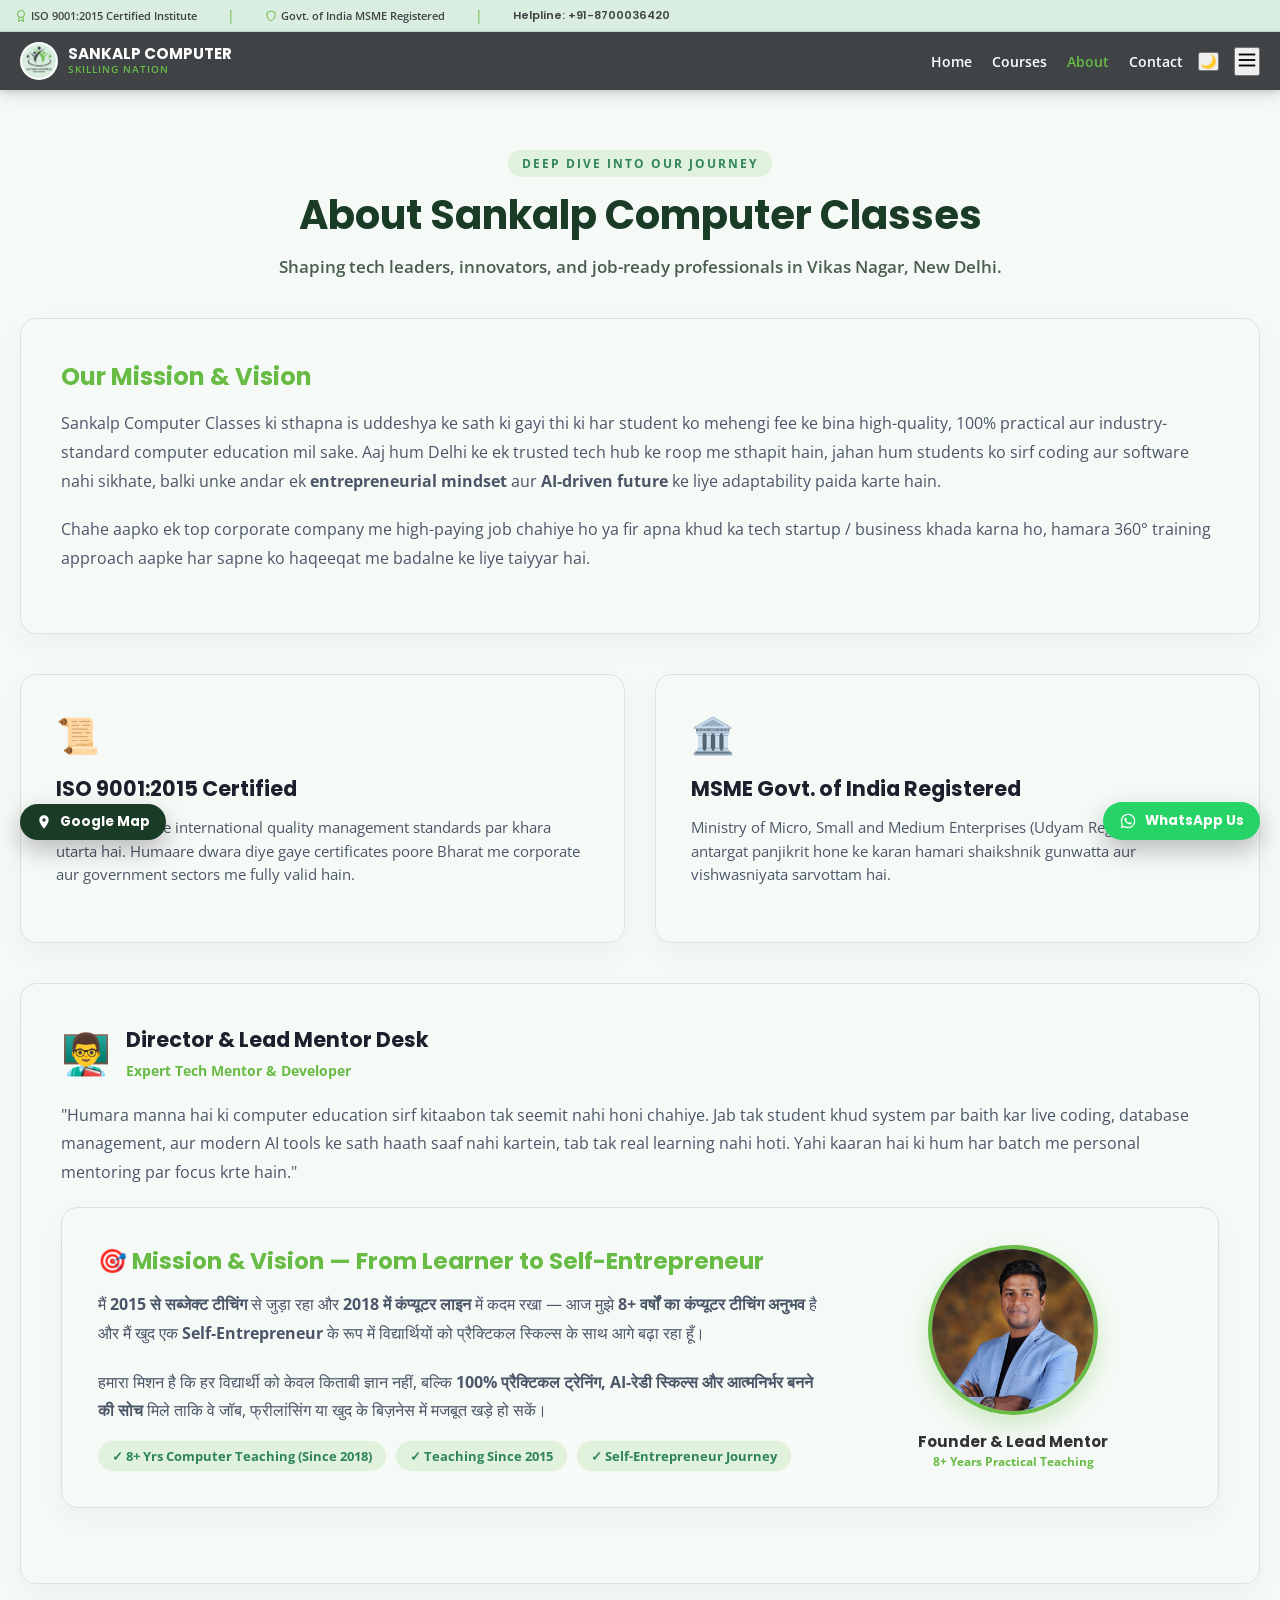
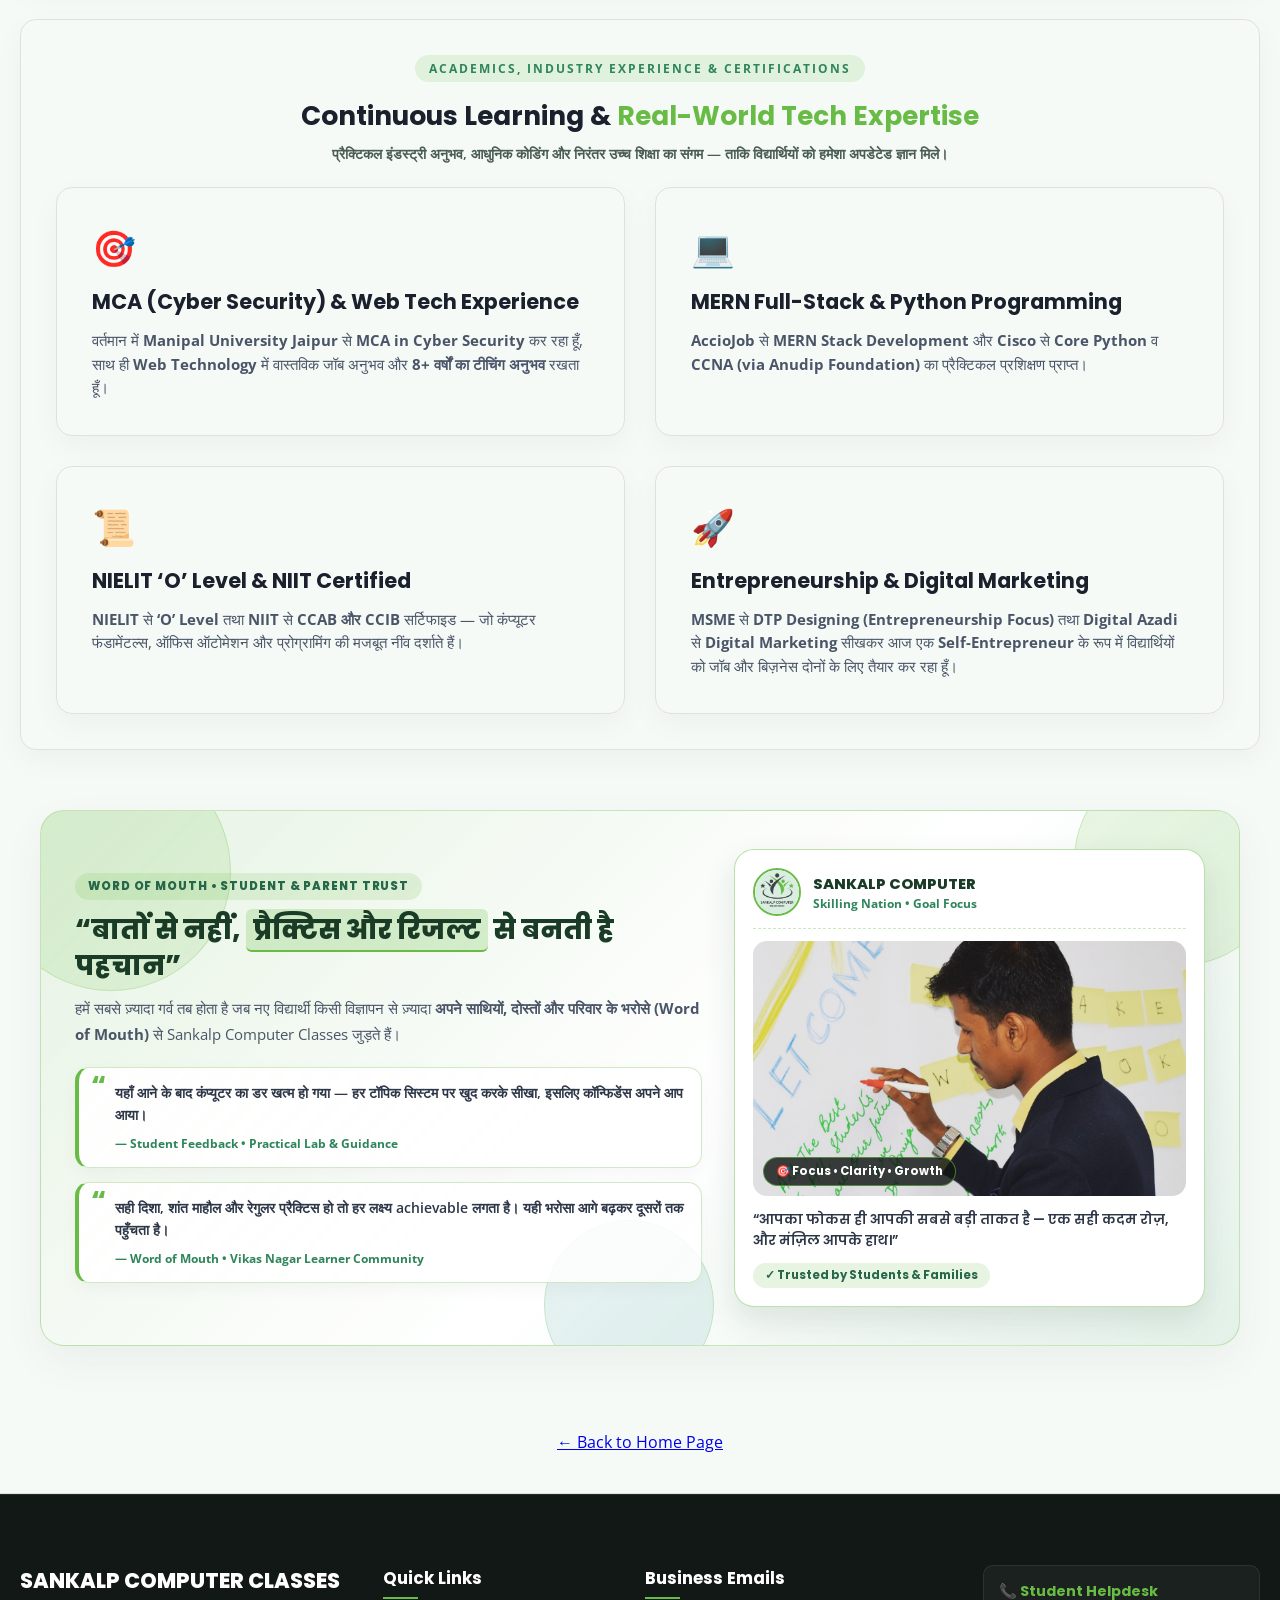
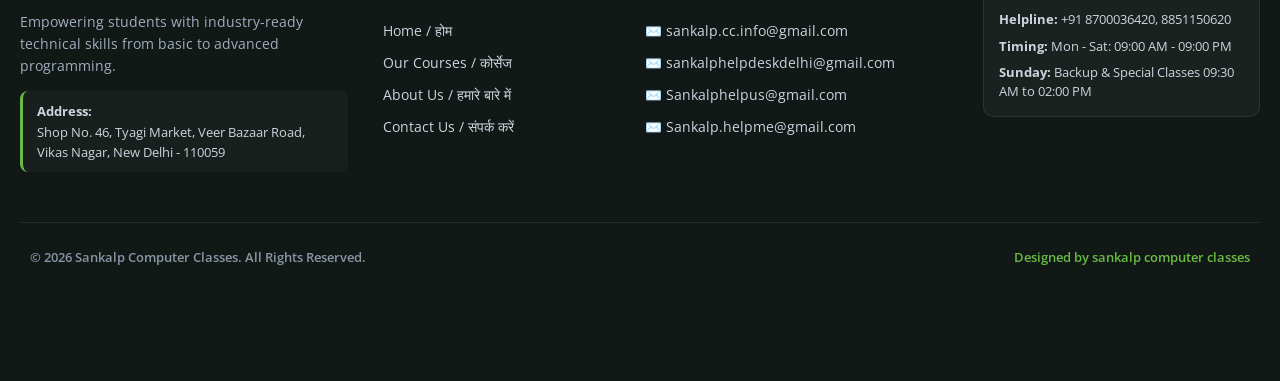
<file: about.html>
<!DOCTYPE html>
<html lang="en">

<head>
    <meta charset="UTF-8">
    <meta name="viewport" content="width=device-width, initial-scale=1.0">
<meta name="viewport" content="width=device-width, initial-scale=1.0" />
<title>About Us | ISO & MSME Certified Sankalp Computer Classes Vikas Nagar</title>
<title>About Us – Established May 2022 | Sankalp Computer Classes, Delhi</title>
<meta
  name="description"
  content="Learn about Sankalp Computer Classes at Shop No. 46, Tyagi Market, Veer Bazaar Road, Vikas Nagar, New Delhi - 110059. Founded in May 2022 by Director Vikash; ISO 9001:2015 certified & MSME registered."
/>
<meta
  name="keywords"
  content="about Sankalp Computer Classes, Vikas Nagar Tyagi Market computer center, ISO 9001:2015 computer institute Delhi, MSME registered computer classes"
/>
<meta name="robots" content="index, follow" />
<link rel="canonical" href="https://sankalpcomputerclasses.netlify.app/about.html" />
    <title>About Us - Sankalp Computer Classes | Skilling Nation</title>
    <!-- Google Fonts -->
    <link
        href="https://fonts.googleapis.com/css2?family=Open+Sans:wght@400;600&family=Poppins:wght@600;700&display=swap"
        rel="stylesheet">
    <!-- Institute Logo Favicon -->
    <link rel="icon" type="image/jpeg" href="./Assets/SANKALP COMPUTER LOGO.jpg">
    <!-- Main Stylesheet -->
    <link rel="stylesheet" href="style.css">
</head>

<body>

    <!-- ========================================================================== -->
    <!-- DYNAMIC THEME BACKGROUND ANIMATION CONTAINER -->
    <!-- ========================================================================== -->
    <div class="bg-animation-container">
        <div class="bg-glow-shape shape-1"></div>
        <div class="bg-glow-shape shape-2"></div>
        <div class="bg-glow-shape shape-3"></div>
    </div>
    <!-- ========================================================================== -->

    <!-- Topmost anchor for smooth scrolling -->
    <span id="home" style="position: absolute; top: 0; left: 0;"></span>

    <!-- ========================================================================== -->
    <!-- LOCKED STICKY HEADER CONTAINER -->
    <!-- ========================================================================== -->
    <div class="site-sticky-wrapper">
        <header class="header-sticky-container">
            <!-- Trust Bar -->
            <div class="trust-bar">
                <div class="trust-container">
                    <div class="marquee-wrapper">
                        <div class="marquee-content">
                            <span class="badge">
                                <svg width="12" height="12" viewBox="0 0 24 24" fill="none" stroke="#68BB45"
                                    stroke-width="2">
                                    <circle cx="12" cy="8" r="7"></circle>
                                    <polyline points="8.21 13.89 7 23 12 20 17 23 15.79 13.88"></polyline>
                                </svg>
                                ISO 9001:2015 Certified Institute
                            </span>
                            <span class="divider">|</span>
                            <span class="badge">
                                <svg width="12" height="12" viewBox="0 0 24 24" fill="none" stroke="#68BB45"
                                    stroke-width="2">
                                    <path d="M12 22s8-4 8-10V5l-8-3-8 3v7c0 6 8 10 8 10z"></path>
                                </svg>
                                Govt. of India MSME Registered
                            </span>
                            <span class="divider">|</span>
                            <span class="trust-contact">Helpline: +91-8700036420</span>
                        </div>
                    </div>
                </div>
            </div>
        </header>

        <!-- Main Professional Header -->
        <header class="premium-header">
            <div class="header-container">
                <!-- Brand Logo & Title -->
                <div class="brand-section">
                    <a href="index.html#home" class="brand-link"
                        style="display: flex; align-items: center; gap: 10px; text-decoration: none;">
                        <img src="./Assets/SANKALP COMPUTER LOGO.jpg" alt="Logo" class="brand-logo">
                        <div class="brand-titles">
                            <h1 class="brand-name">SANKALP COMPUTER</h1>
                            <span class="brand-tagline">Skilling Nation</span>
                        </div>
                    </a>
                </div>

                <!-- Navigation Menu -->
                <nav class="nav-section">
                    <div class="nav-links-container" id="navLinks">
                        <a href="index.html#home" class="nav-link">Home</a>
                        <a href="courses.html" class="nav-link">Courses</a>
                        <a href="about.html" class="nav-link" style="color: #68BB45;">About</a>
                        <a href="index.html#contact" class="nav-link">Contact</a>
                    </div>

                    <!-- Theme Toggle -->
                    <button id="themeToggle" class="theme-btn" title="Toggle Theme">
                        <span id="themeIcon">🌙</span>
                    </button>

                    <!-- Mobile Menu Button -->
                    <button id="mobileMenuBtn" class="mobile-btn" aria-label="Menu">
                        <svg width="22" height="22" viewBox="0 0 24 24" fill="none" stroke="currentColor"
                            stroke-width="2">
                            <line x1="3" y1="12" x2="21" y2="12"></line>
                            <line x1="3" y1="6" x2="21" y2="6"></line>
                            <line x1="3" y1="18" x2="21" y2="18"></line>
                        </svg>
                    </button>
                </nav>
            </div>
        </header>
    </div>
    <!-- ========================================================================== -->

    <!-- ========================================================================== -->
    <!-- DETAILED ABOUT US HERO / BANNER SECTION -->
    <!-- ========================================================================== -->
    <section class="about-section" style="padding: 60px 20px 40px 20px;">
        <div class="about-container">
            <div class="section-header" style="text-align: center; margin-bottom: 40px;">
                <span class="section-tag">DEEP DIVE INTO OUR JOURNEY</span>
                <h1 class="section-title" style="font-size: 2.5rem;">About Sankalp Computer Classes</h1>
                <p class="section-subtitle">Shaping tech leaders, innovators, and job-ready professionals in Vikas
                    Nagar, New Delhi.</p>
            </div>

            <!-- Detailed Story Grid -->
            <div class="about-grid" style="grid-template-columns: 1fr; gap: 30px; margin-bottom: 40px;">
                <div class="about-card" style="padding: 40px;">
                    <h3 class="about-card-title" style="font-size: 1.5rem; color: #68BB45; margin-bottom: 15px;">Our
                        Mission & Vision</h3>
                    <p class="about-card-desc" style="font-size: 1rem; line-height: 1.8;">
                        Sankalp Computer Classes ki sthapna is uddeshya ke sath ki gayi thi ki har student ko mehengi
                        fee ke bina high-quality, 100% practical aur industry-standard computer education mil sake. Aaj
                        hum Delhi ke ek trusted tech hub ke roop me sthapit hain, jahan hum students ko sirf coding aur
                        software nahi sikhate, balki unke andar ek <strong>entrepreneurial mindset</strong> aur
                        <strong>AI-driven future</strong> ke liye adaptability paida karte hain.
                    </p>
                    <p class="about-card-desc" style="font-size: 1rem; line-height: 1.8; margin-top: 15px;">
                        Chahe aapko ek top corporate company me high-paying job chahiye ho ya fir apna khud ka tech
                        startup / business khada karna ho, hamara 360° training approach aapke har sapne ko haqeeqat me
                        badalne ke liye taiyyar hai.
                    </p>
                </div>
            </div>

            <!-- Certifications & Approvals Highlight -->
            <div class="about-grid">
                <div class="about-card">
                    <div class="about-icon-box">📜</div>
                    <h3 class="about-card-title">ISO 9001:2015 Certified</h3>
                    <p class="about-card-desc">
                        Hamara institute international quality management standards par khara utarta hai. Humaare dwara
                        diye gaye certificates poore Bharat me corporate aur government sectors me fully valid
                        hain.
                    </p>
                </div>

                <div class="about-card">
                    <div class="about-icon-box">🏛️</div>
                    <h3 class="about-card-title">MSME Govt. of India Registered</h3>
                    <p class="about-card-desc">
                        Ministry of Micro, Small and Medium Enterprises (Udyam Registered) ke antargat panjikrit hone ke
                        karan hamari shaikshnik gunwatta aur vishwasniyata sarvottam hai.
                    </p>
                </div>
            </div>

            <!-- Detailed Mentor Section -->
            <div class="about-card" style="margin-top: 40px; padding: 40px;">
                <div style="display: flex; align-items: center; gap: 15px; margin-bottom: 20px;">
                    <div class="about-icon-box" style="margin: 0; font-size: 2.5rem;">👨‍🏫</div>
                    <div>
                        <h3 class="about-card-title" style="margin-bottom: 4px;">Director & Lead Mentor Desk</h3>
                        <span style="font-size: 0.85rem; color: #68BB45; font-weight: 700;">Expert Tech Mentor &
                            Developer</span>
                    </div>
                </div>
                <p class="about-card-desc" style="font-size: 1rem; line-height: 1.8;">
                    "Humara manna hai ki computer education sirf kitaabon tak seemit nahi honi chahiye. Jab tak student
                    khud system par baith kar live coding, database management, aur modern AI tools ke sath haath saaf
                    nahi kartein, tab tak real learning nahi hoti. Yahi kaaran hai ki hum har batch me personal mentoring
                    par focus krte hain."
                </p>

                <!-- ========================================================================== -->
                <!-- MISSION & VISION WITH DIRECTOR PROFILE + 8+ YRS TEACHING HIGHLIGHTS        -->
                <!-- ========================================================================== -->
                <div class="about-grid" style="grid-template-columns: 1fr; gap: 28px; margin-bottom: 35px;">
                    <div class="about-card" style="padding: 36px;">
                        <div
                            style="display: flex; align-items: center; justify-content: space-between; gap: 24px; flex-wrap: wrap;">

                            <!-- Left Side: Mission, Vision & Teaching Journey (2015 / 2018 / 8+ Yrs) -->
                            <div style="flex: 1.5; min-width: 280px;">
                                <h3 class="about-card-title"
                                    style="font-size: 1.45rem; color: #68BB45; margin-bottom: 12px;">
                                    🎯 Mission &amp; Vision — From Learner to Self-Entrepreneur
                                </h3>
                                <p class="about-card-desc" style="font-size: 1rem; line-height: 1.8;">
                                    मैं <strong>2015 से सब्जेक्ट टीचिंग</strong> से जुड़ा रहा और <strong>2018 में
                                        कंप्यूटर लाइन</strong> में कदम रखा — आज मुझे <strong>8+ वर्षों का कंप्यूटर
                                        टीचिंग अनुभव</strong> है और मैं खुद एक <strong>Self-Entrepreneur</strong> के रूप
                                    में विद्यार्थियों को प्रैक्टिकल स्किल्स के साथ आगे बढ़ा रहा हूँ।
                                </p>
                                <p class="about-card-desc"
                                    style="font-size: 1rem; line-height: 1.8; margin-bottom: 16px;">
                                    हमारा मिशन है कि हर विद्यार्थी को केवल किताबी ज्ञान नहीं, बल्कि <strong>100%
                                        प्रैक्टिकल ट्रेनिंग, AI-रेडी स्किल्स और आत्मनिर्भर बनने की सोच</strong> मिले
                                    ताकि वे जॉब, फ्रीलांसिंग या खुद के बिज़नेस में मजबूत खड़े हो सकें।
                                </p>

                                <div class="cert-badges-row">
                                    <span class="highlight-badge">✓ 8+ Yrs Computer Teaching (Since 2018)</span>
                                    <span class="highlight-badge">✓ Teaching Since 2015</span>
                                    <span class="highlight-badge">✓ Self-Entrepreneur Journey</span>
                                </div>
                            </div>

                            <!-- Right Side: DirectorProfile.jpg Circular Card -->
                            <div style="flex: 0.7; min-width: 210px; text-align: center;">
                                <img src="./Assets/DirectorProfile.jpg" alt="Director & Lead Mentor"
                                    style="width: 170px; height: 170px; border-radius: 50%; object-fit: cover; object-position: top center; border: 4px solid #68BB45; box-shadow: 0 10px 24px rgba(104, 187, 69, 0.28);">
                                <div
                                    style="margin-top: 10px; font-family: 'Poppins', sans-serif; font-weight: 700; font-size: 0.95rem;">
                                    Founder &amp; Lead Mentor
                                </div>
                                <div style="font-size: 0.78rem; color: #68BB45; font-weight: 700;">
                                    8+ Years Practical Teaching
                                </div>
                            </div>

                        </div>
                    </div>
                </div>
            </div>

            <!-- ========================================================================== -->
            <!-- MENTOR ACADEMIC, INDUSTRY & CERTIFICATIONS SECTION (about.html)            -->
            <!-- ========================================================================== -->
            <div class="about-gallery-box" style="margin-top: 35px; margin-bottom: 35px;">
                <div style="text-align: center; margin-bottom: 24px;">
                    <span class="section-tag">ACADEMICS, INDUSTRY EXPERIENCE &amp; CERTIFICATIONS</span>
                    <h2 class="gallery-title" style="font-size: 1.65rem; margin-top: 6px; margin-bottom: 8px;">
                        Continuous Learning &amp; <span style="color: #68BB45;">Real-World Tech Expertise</span>
                    </h2>
                    <p class="section-subtitle" style="font-size: 0.9rem; max-width: 780px; margin: 0 auto;">
                        प्रैक्टिकल इंडस्ट्री अनुभव, आधुनिक कोडिंग और निरंतर उच्च शिक्षा का संगम — ताकि विद्यार्थियों को
                        हमेशा अपडेटेड ज्ञान मिले।
                    </p>
                </div>

                <div class="about-grid" style="margin-bottom: 0;">

                    <!-- Card 1: Higher Education & Industry Job Experience -->
                    <div class="about-card">
                        <div class="about-icon-box">🎯</div>
                        <h3 class="about-card-title">MCA (Cyber Security) &amp; Web Tech Experience</h3>
                        <p class="about-card-desc" style="margin-bottom: 0;">
                            वर्तमान में <strong>Manipal University Jaipur</strong> से <strong>MCA in Cyber
                                Security</strong> कर रहा हूँ, साथ ही <strong>Web Technology</strong> में वास्तविक जॉब
                            अनुभव और <strong>8+ वर्षों का टीचिंग अनुभव</strong> रखता हूँ।
                        </p>
                    </div>

                    <!-- Card 2: Full-Stack MERN & Programming -->
                    <div class="about-card">
                        <div class="about-icon-box">💻</div>
                        <h3 class="about-card-title">MERN Full-Stack &amp; Python Programming</h3>
                        <p class="about-card-desc" style="margin-bottom: 0;">
                            <strong>AccioJob</strong> से <strong>MERN Stack Development</strong> और
                            <strong>Cisco</strong> से <strong>Core Python</strong> व <strong>CCNA (via Anudip
                                Foundation)</strong> का प्रैक्टिकल प्रशिक्षण प्राप्त।
                        </p>
                    </div>

                    <!-- Card 3: Core IT & National Certifications -->
                    <div class="about-card">
                        <div class="about-icon-box">📜</div>
                        <h3 class="about-card-title">NIELIT ‘O’ Level &amp; NIIT Certified</h3>
                        <p class="about-card-desc" style="margin-bottom: 0;">
                            <strong>NIELIT</strong> से <strong>‘O’ Level</strong> तथा <strong>NIIT</strong> से
                            <strong>CCAB और CCIB</strong> सर्टिफाइड — जो कंप्यूटर फंडामेंटल्स, ऑफिस ऑटोमेशन और
                            प्रोग्रामिंग की मजबूत नींव दर्शाते हैं।
                        </p>
                    </div>

                    <!-- Card 4: Entrepreneurship & Digital Growth -->
                    <div class="about-card">
                        <div class="about-icon-box">🚀</div>
                        <h3 class="about-card-title">Entrepreneurship &amp; Digital Marketing</h3>
                        <p class="about-card-desc" style="margin-bottom: 0;">
                            <strong>MSME</strong> से <strong>DTP Designing (Entrepreneurship Focus)</strong> तथा
                            <strong>Digital Azadi</strong> से <strong>Digital Marketing</strong> सीखकर आज एक
                            <strong>Self-Entrepreneur</strong> के रूप में विद्यार्थियों को जॉब और बिज़नेस दोनों के लिए
                            तैयार कर रहा हूँ।
                        </p>
                    </div>

                </div>
            </div>

            <!-- ========================================================================== -->
            <!-- WORD OF MOUTH + GOAL FOCUS IMAGE + LOGO CARD WITH TRANSPARENT CIRCLE BG    -->
            <!-- Position: Director & Lead Mentor Desk ke neeche aur Events ke upar         -->
            <!-- ========================================================================== -->
            <section class="wom-spotlight-section" id="word-of-mouth">
                <div class="wom-container">

                    <!-- Main Card Wrapper jiske piche transparent circle shapes animate honge -->
                    <div class="wom-banner-card">

                        <!-- Piche chalne wali transparent circle shapes ki animation layer (Contact form jaisa effect) -->
                        <div class="wom-bg-circles" aria-hidden="true">
                            <span class="wom-circle wom-circle-1"></span>
                            <span class="wom-circle wom-circle-2"></span>
                            <span class="wom-circle wom-circle-3"></span>
                        </div>

                        <!-- Left Column: Word of Mouth & Trust Messages -->
                        <div class="wom-left-content">
                            <span class="wom-kicker">WORD OF MOUTH • STUDENT &amp; PARENT TRUST</span>
                            <h2 class="wom-heading">
                                “बातों से नहीं, <mark class="wom-marker">प्रैक्टिस और रिजल्ट</mark> से बनती है पहचान”
                            </h2>
                            <p class="wom-lead-text">
                                हमें सबसे ज़्यादा गर्व तब होता है जब नए विद्यार्थी किसी विज्ञापन से ज़्यादा <strong>अपने
                                    साथियों, दोस्तों और परिवार के भरोसे (Word of Mouth)</strong> से Sankalp Computer
                                Classes जुड़ते हैं।
                            </p>

                            <!-- Word of Mouth Quotes / Highlights -->
                            <div class="wom-quotes-stack">
                                <div class="wom-quote-item">
                                    <span class="wom-quote-mark">“</span>
                                    <p>
                                        यहाँ आने के बाद कंप्यूटर का डर खत्म हो गया — हर टॉपिक सिस्टम पर खुद करके सीखा,
                                        इसलिए कॉन्फिडेंस अपने आप आया।
                                    </p>
                                    <small>— Student Feedback • Practical Lab &amp; Guidance</small>
                                </div>

                                <div class="wom-quote-item">
                                    <span class="wom-quote-mark">“</span>
                                    <p>
                                        सही दिशा, शांत माहौल और रेगुलर प्रैक्टिस हो तो हर लक्ष्य achievable लगता है। यही
                                        भरोसा आगे बढ़कर दूसरों तक पहुँचता है।
                                    </p>
                                    <small>— Word of Mouth • Vikas Nagar Learner Community</small>
                                </div>
                            </div>
                        </div>

                        <!-- Right Column: Goal Focus_2.jpg + SANKALP COMPUTER LOGO.jpg Card -->
                        <div class="wom-right-card-col">
                            <div class="wom-visual-card">

                                <!-- Top Strip: Institute Logo + Brand Tag -->
                                <div class="wom-card-header">
                                    <img src="./Assets/SANKALP COMPUTER LOGO.jpg" alt="Sankalp Computer Logo"
                                        class="wom-card-logo">
                                    <div class="wom-card-brand-info">
                                        <strong>SANKALP COMPUTER</strong>
                                        <span>Skilling Nation • Goal Focus</span>
                                    </div>
                                </div>

                                <!-- Main Feature Image: Goal Focus_2.jpg -->
                                <div class="wom-photo-frame">
                                    <img src="./Assets/GoalFocus.jpg" alt="Goal Focus & Student Motivation"
                                        class="wom-main-photo">
                                    <div class="wom-photo-badge">🎯 Focus • Clarity • Growth</div>
                                </div>

                                <!-- Bottom Motivational Caption inside Right Card -->
                                <div class="wom-card-footer-note">
                                    <p class="wom-motive-line">
                                        “आपका फोकस ही आपकी सबसे बड़ी ताकत है — एक सही कदम रोज़, और मंज़िल आपके हाथ।”
                                    </p>
                                    <span class="wom-trust-pill">✓ Trusted by Students &amp; Families</span>
                                </div>

                            </div>
                        </div>

                    </div>
                </div>
            </section>
            <!-- ========================================================================== -->
            <!-- WORD OF MOUTH + GOAL FOCUS IMAGE + LOGO CARD SECTION END                  -->
            <!-- ========================================================================== -->

            <!-- Back to Home Button -->
            <div style="text-align: center; margin-top: 50px;">
                <a href="index.html" class="about-details-btn">
                    <span>← Back to Home Page</span>
                </a>
            </div>

        </div>
    </section>

    
    <!-- ========================================================================== -->

    <!-- ========================================================================== -->
    <!-- PROFESSIONAL FOOTER SECTION -->
    <!-- ========================================================================== -->
    <footer class="footer-section">
        <div class="footer-container">
            <div class="footer-grid">
                <div class="footer-col">
                    <h3 class="footer-logo">Sankalp Computer Classes</h3>
                    <p class="footer-about">Empowering students with industry-ready technical skills from basic to
                        advanced programming.</p>
                    <div class="footer-address-box">
                        <strong>Address:</strong><br>
                        Shop No. 46, Tyagi Market, Veer Bazaar Road, Vikas Nagar, New Delhi - 110059
                    </div>
                </div>

                <div class="footer-col">
                    <h4 class="footer-heading">Quick Links</h4>
                    <ul class="footer-links">
                        <li><a href="index.html#home">Home / होम</a></li>
                        <li><a href="courses.html" target="_blank">Our Courses / कोर्सेज</a></li>
                        <li><a href="about.html">About Us / हमारे बारे में</a></li>
                        <li><a href="index.html#contact">Contact Us / संपर्क करें</a></li>
                    </ul>
                </div>

                <div class="footer-col">
                    <h4 class="footer-heading">Business Emails</h4>
                    <ul class="footer-emails-list">
                        <li><a href="mailto:sankalp.cc.info@gmail.com">✉️ sankalp.cc.info@gmail.com</a></li>
                        <li><a href="mailto:sankalphelpdeskdelhi@gmail.com">✉️ sankalphelpdeskdelhi@gmail.com</a></li>
                        <li><a href="mailto:Sankalphelpus@gmail.com">✉️ Sankalphelpus@gmail.com</a></li>
                        <li><a href="mailto:Sankalp.helpme@gmail.com">✉️ Sankalp.helpme@gmail.com</a></li>
                       
                    </ul>
                </div>

                <div class="footer-col">
                    <div class="helpdesk-card">
                        <p class="helpdesk-title">📞 Student Helpdesk</p>
                        <p class="footer-contact-info"><strong>Helpline:</strong> +91 8700036420, 8851150620</p>
                        <p class="footer-contact-info"><strong>Timing:</strong> Mon - Sat: 09:00 AM - 09:00 PM</p>
                        <p class="footer-contact-info"><strong>Sunday:</strong> Backup & Special Classes 09:30 AM to 02:00 PM</p>
                    </div>
                </div>
            </div>

            <div class="footer-bottom-bar">
                <p>&copy; 2026 Sankalp Computer Classes. All Rights Reserved.</p>
                <p class="footer-dev-credit">Designed by sankalp computer classes</p>
            </div>
        </div>
    </footer>
        <!-- PROFESSIONAL FOOTER SECTION ENDS -->

<!-- Bottom-Left Google Map Button -->
<a href="https://maps.app.goo.gl/1RxVM5eTQw51VXBi8" target="_blank" rel="noopener noreferrer"
    class="corner-float-btn corner-map-btn" title="View Center on Google Maps">
    <span class="corner-btn-icon" aria-hidden="true">
        <svg width="16" height="16" viewBox="0 0 24 24" fill="currentColor">
            <path d="M12 2C8.13 2 5 5.13 5 9c0 5.25 7 13 7 13s7-7.75 7-13c0-3.87-3.13-7-7-7zm0 9.5A2.5 2.5 0 1 1 12 6.5a2.5 2.5 0 0 1 0 5z"/>
        </svg>
    </span>
    <span class="corner-btn-label">Google Map</span>
</a>

<!-- Bottom-Right WhatsApp Connect Button -->
<a href="https://wa.me/918700036420?text=Namaste%20Sankalp%20Computer%20Classes!%20Mujhe%20computer%20courses%20aur%20admission%20ke%20baare%20mein%20jaankari%20chahiye."
    target="_blank" rel="noopener noreferrer"
    class="corner-float-btn corner-wa-btn" title="Chat with Sankalp Computer Classes on WhatsApp">
    <span class="corner-btn-icon" aria-hidden="true">
        <svg width="18" height="18" viewBox="0 0 32 32" fill="currentColor">
            <path d="M16.04 3.2c-7.07 0-12.8 5.73-12.8 12.8 0 2.26.59 4.46 1.71 6.4L3.2 28.8l6.58-1.72a12.74 12.74 0 0 0 6.26 1.63h.01c7.06 0 12.79-5.73 12.79-12.8 0-3.42-1.33-6.64-3.75-9.06A12.72 12.72 0 0 0 16.04 3.2zm0 23.36h-.01a10.6 10.6 0 0 1-5.4-1.48l-.39-.23-3.9 1.02 1.04-3.8-.25-.4a10.62 10.62 0 0 1-1.63-5.67c0-5.86 4.77-10.63 10.64-10.63 2.84 0 5.51 1.11 7.51 3.12a10.56 10.56 0 0 1 3.12 7.52c0 5.86-4.77 10.63-10.63 10.63zm5.83-7.96c-.32-.16-1.89-.93-2.18-1.04-.29-.11-.5-.16-.72.16-.21.32-.82 1.04-1.01 1.25-.19.21-.37.24-.69.08-.32-.16-1.35-.5-2.57-1.58-.95-.85-1.59-1.9-1.78-2.22-.19-.32-.02-.49.14-.65.14-.14.32-.37.48-.56.16-.19.21-.32.32-.53.11-.21.05-.4-.03-.56-.08-.16-.72-1.73-.98-2.37-.26-.62-.52-.54-.72-.55h-.61c-.21 0-.56.08-.85.4-.29.32-1.12 1.09-1.12 2.66s1.15 3.09 1.31 3.3c.16.21 2.26 3.45 5.47 4.84.76.33 1.36.53 1.82.68.77.24 1.47.21 2.02.13.62-.09 1.89-.77 2.16-1.52.27-.75.27-1.39.19-1.52-.08-.13-.29-.21-.61-.37z"/>
        </svg>
    </span>
    <span class="corner-btn-label">WhatsApp Us</span>
</a>


    <script src="script.js"></script>
</body>

</html>
</file>
<file: style.css>
html {
  scroll-behavior: smooth; /* Yeh line ensure karti hai ki saare internal links smooth slide/scroll ho */
}
* {
  margin: 0;
  padding: 0;
  box-sizing: border-box;
}

:root {
  --bg-main: #f6faf7;
  --header-bg: #3f4346;
  --text-primary: #333333;
  --border-color: #e0e0e0;
}

.dark-mode {
  --bg-main: #121212;
  --header-bg: #1a1a1a;
  --text-primary: #e0e0e0;
  --border-color: #333333;
}

body {
  font-family: "Open Sans", sans-serif;
  background-color: var(--bg-main);
  color: var(--text-primary);
}

/* ==========================================================================
   STICKY / LOCKED HEADERS STYLING
   ========================================================================== */
.site-sticky-wrapper {
  position: sticky;
  top: 0;
  left: 0;
  width: 100%;
  z-index: 1000; /* Taki yeh baaki content aur background shapes ke upar rahe */
  box-shadow: 0 4px 20px rgba(0, 0, 0, 0.1);
}

/* Trust Bar Styles */
.trust-bar {
  background-color: #daede1;
  width: 100%;
  border-bottom: 1px solid #c2dfc9;
  overflow: hidden; /* Bahar jaane wale text ko chupane ke liye */
  white-space: nowrap;
}

.trust-container {
  max-width: 1400px;
  margin: 0 auto;
  padding: 6px 15px;
}

.marquee-wrapper {
  width: 100%;
  overflow: hidden;
  display: flex;
}

.marquee-content {
  display: flex;
  align-items: center;
  gap: 30px;
  width: max-content;
  animation: scrollText 20s linear infinite; /* 20s speed hai, ise kam/jyada kar sakte hain */
}

/* Mouse hover karne par animation ruk jayegi taaki padhne me asani ho */
.marquee-content:hover {
  animation-play-state: paused;
}

.badge {
  display: inline-flex;
  align-items: center;
  gap: 6px;
  font-size: 0.75rem;
  color: #3f4346;
  font-weight: 600;
}

.divider {
  color: #68bb45;
  font-size: 0.85rem;
}

.trust-contact {
  font-family: "Poppins", sans-serif;
  font-size: 0.75rem;
  color: #3f4346;
  font-weight: 600;
}

/* Keyframes for Continuous Scrolling */
@keyframes scrollText {
  0% {
    transform: translateX(0);
  }
  100% {
    transform: translateX(-50%);
  }
}

/* Mobile responsive ke liye speed aur font thoda adjust karna */
@media (max-width: 768px) {
  .trust-container {
    padding: 4px 10px;
  }
  .badge,
  .trust-contact {
    font-size: 0.7rem;
  }
  .marquee-content {
    animation: scrollText 15s linear infinite; /* Mobile par thoda tez ya slow set kar sakte hain */
  }
}

.trust-badges {
  display: flex;
  align-items: center;
  gap: 10px;
}
.badge {
  display: flex;
  align-items: center;
  gap: 4px;
  font-size: 0.7rem;
  color: #3f4346;
  font-weight: 600;
  white-space: nowrap;
}
.divider {
  color: #68bb45;
}
.trust-contact {
  font-family: "Poppins", sans-serif;
  font-size: 0.7rem;
  color: #3f4346;
  font-weight: 600;
  white-space: nowrap;
}

/* Main Header */
.premium-header {
  background-color: var(--header-bg);
  width: 100%;
  box-shadow: 0 2px 8px rgba(0, 0, 0, 0.15);
  position: relative;
}

.header-container {
  max-width: 1400px;
  margin: 0 auto;
  display: flex;
  align-items: center;
  justify-content: space-between;
  padding: 10px 20px;
  gap: 15px;
}

/* Brand Section */
.brand-section {
  display: flex;
  align-items: center;
  gap: 10px;
  flex-shrink: 0;
}
.brand-logo {
  height: 38px;
  width: 38px;
  border-radius: 50%;
  background: #fff;
  padding: 2px;
}
.brand-titles {
  display: flex;
  flex-direction: column;
}
.brand-name {
  font-family: "Poppins", sans-serif;
  font-size: 0.95rem;
  color: #ffffff;
  font-weight: 700;
  line-height: 1.1;
}
.brand-tagline {
  font-size: 0.65rem;
  color: #68bb45;
  font-weight: 600;
  letter-spacing: 1px;
  text-transform: uppercase;
}

/* Search Section */
.search-section {
  flex: 1;
  max-width: 500px;
  display: flex;
  justify-content: center;
}
.search-box {
  display: flex;
  width: 100%;
  height: 38px;
  border-radius: 4px;
  overflow: hidden;
  background: #fff;
}
.search-filter {
  background: #f3f3f3;
  border: none;
  border-right: 1px solid #ddd;
  padding: 0 8px;
  font-size: 0.8rem;
  outline: none;
  cursor: pointer;
}
.search-input {
  flex: 1;
  border: none;
  padding: 0 10px;
  font-size: 0.85rem;
  outline: none;
  color: #333;
}
.search-btn {
  background: #68bb45;
  border: none;
  width: 40px;
  display: flex;
  align-items: center;
  justify-content: center;
  color: white;
  cursor: pointer;
}
.search-btn:hover {
  background: #569a37;
}

/* Navigation Section */
/* 
.nav-section {
    display: flex;
    align-items: center;
    gap: 15px;
    flex-shrink: 0;
}
.nav-links-container { display: flex; gap: 20px; align-items: center; }
.nav-link { color: #FFFFFF; text-decoration: none; font-size: 0.9rem; font-weight: 600; transition: color 0.2s; }
.nav-link:hover { color: #68BB45; }

.theme-btn {
    background: transparent; border: 1px solid #FFFFFF; color: #FFFFFF;
    font-size: 0.9rem; cursor: pointer; padding: 5px 8px; border-radius: 50%;
    display: flex; align-items: center; justify-content: center; transition: 0.2s;
}
.theme-btn:hover { background: #68BB45; border-color: #68BB45; }

.mobile-btn {
    display: none; background: none; border: none; color: #FFFFFF; cursor: pointer; padding: 4px;
} */

/* Navigation Section */
.nav-section {
  display: flex;
  align-items: center;
  gap: 15px;
  flex-shrink: 0;
}

.nav-links-container {
  display: flex;
  gap: 20px;
  align-items: center;
}

.nav-link {
  color: #ffffff;
  text-decoration: none;
  font-size: 0.9rem;
  font-weight: 600;
  transition: color 0.2s;
}

.nav-link:hover {
  color: #68bb45;
}

/* ==========================================================================
   RESPONSIVE DESIGN (W3Schools Fluid Layout Pattern)
   ========================================================================== */
@media (max-width: 900px) {
  /* Tablet & Mobile par Search bar ko sabse niche ya alag row me lane ke liye layout ko wrap karenge */
  .header-container {
    flex-wrap: wrap;
    padding: 8px 12px;
    gap: 8px;
  }

  .brand-section {
    flex: 1;
    min-width: 0;
  }

  .brand-name {
    font-size: 0.85rem;
    white-space: nowrap;
    overflow: hidden;
    text-overflow: ellipsis;
  }

  /* Search section ko next full row me shift karna */
  .search-section {
    order: 3;
    flex: 0 0 100%;
    max-width: 100%;
    margin-top: 2px;
  }

  .nav-section {
    order: 2;
  }

  /* Desktop links hide, Mobile Hamburger show */
  .nav-links-container {
    display: none;
    position: absolute;
    top: 100%;
    left: 0;
    width: 100%;
    background-color: var(--header-bg);
    flex-direction: column;
    padding: 5px 0;
    box-shadow: 0 6px 12px rgba(0, 0, 0, 0.2);
    border-top: 1px solid var(--border-color);
    z-index: 1000;
  }
  .nav-links-container.active {
    display: flex;
  }
  .nav-link {
    padding: 12px 20px;
    width: 100%;
    border-bottom: 1px solid rgba(255, 255, 255, 0.05);
  }

  .mobile-btn {
    display: flex;
    align-items: center;
    justify-content: center;
  }

  /* Trust bar compact for mobile */
  .trust-container {
    flex-direction: column;
    gap: 2px;
    padding: 3px 10px;
    text-align: center;
  }
  .trust-badges {
    justify-content: center;
    flex-wrap: wrap;
    gap: 6px;
  }
  .divider {
    display: none;
  }
}

@media (max-width: 320px) {
  /* Bahut hi choti screens (jaise 264px - 320px) ke liye extreme safety */
  .brand-titles {
    display: none; /* Agar screen bilkul hi choti ho toh sirf logo dikhega taaki kuch na phate */
  }
  .search-box {
    height: 34px;
  }
}

/* ==========================================================================
   ENHANCED HERO SLIDER STYLING (With Smooth Ken Burns Zoom & Animations)
   ========================================================================== */
/* ========================================================================== */
/* HERO SLIDER SECTION STYLING (Blue Tint Background & Highlighted Text) */
/* ========================================================================== */

/* Main wrapper container for the hero slider */
.hero-slider {
  position: relative;
  width: 100%;
  height: 550px;
  overflow: hidden; /* Hides slides that move outside the visible frame */
  background-color: #0f172a; /* Deep rich base tone */
}

/* Flex track holding all slides horizontally side-by-side without gaps */
.slider-track {
  display: flex;
  width: 100%;
  height: 100%;
  /* Smooth right-to-left sliding transition effect */
  transition: transform 0.65s cubic-bezier(0.25, 1, 0.5, 1);
}

/* Individual slide styling */
.slide {
  flex: 0 0 100%; /* Forces each slide to occupy exactly 100% width with zero gaps */
  width: 100%;
  height: 100%;
  min-width: 100%;
  position: relative;
  display: flex;
  align-items: center;
}

/* Background image styling for each slide */
.slide-bg {
  position: absolute;
  top: 0;
  left: 0;
  width: 100%;
  height: 100%;
  background-size: cover;
  background-position: center;
}

/* ========================================================================== */
/* PROFESSIONAL BLUE TINT OVERLAY (Adds a rich blue corporate tone to images) */
/* ========================================================================== */
.vignette-overlay {
  position: absolute;
  top: 0;
  left: 0;
  width: 100%;
  height: 100%;
  /* Deep blue professional gradient mixed with dark shade for supreme text contrast */
  background: linear-gradient(
    135deg,
    rgba(15, 23, 42, 0.92) 0%,
    rgba(26, 54, 93, 0.75) 50%,
    rgba(0, 0, 0, 0.6) 100%
  );
  z-index: 1;
}

/* Content container inside each slide */
.slide-content {
  position: relative;
  z-index: 3;
  max-width: 850px;
  padding: 0 50px;
  color: #ffffff;
}

/* Top highlight badge on slides (Glowing green style) */
.slide-badge {
  display: inline-block;
  background-color: #68bb45;
  color: #ffffff;
  font-size: 0.85rem;
  font-weight: 700;
  padding: 7px 16px;
  border-radius: 20px;
  margin-bottom: 18px;
  text-transform: uppercase;
  box-shadow: 0 4px 15px rgba(104, 187, 69, 0.4); /* Soft green glow */
}

/* Slide heading typography (High contrast, bold and glowing shadow) */
.slide-content h2 {
  font-family: "Poppins", sans-serif;
  font-size: 2.8rem;
  font-weight: 700;
  margin-bottom: 15px;
  line-height: 1.2;
  color: #ffffff;
  text-shadow: 0 2px 10px rgba(0, 0, 0, 0.6); /* Text highlight shadow */
}

/* Slide descriptive text (Brightened for ultimate readability) */
.slide-content p {
  font-size: 1.15rem;
  margin-bottom: 30px;
  color: #f1f5f9; /* Pure light tone for clarity */
  line-height: 1.6;
  text-shadow: 0 1px 5px rgba(0, 0, 0, 0.5);
}

/* Action button inside slide (Highlighted with shadow) */
.slide-btn {
  display: inline-block;
  background-color: #68bb45;
  color: #ffffff;
  text-decoration: none;
  font-weight: 700;
  padding: 14px 30px;
  border-radius: 30px;
  box-shadow: 0 6px 20px rgba(104, 187, 69, 0.4);
  transition:
    background-color 0.3s ease,
    transform 0.2s ease,
    box-shadow 0.3s ease;
}

.slide-btn:hover {
  background-color: #569a37;
  transform: translateY(-2px);
  box-shadow: 0 8px 25px rgba(104, 187, 69, 0.6);
}

/* Navigation Arrow Buttons (Previous / Next) */
.slider-btn {
  position: absolute;
  top: 50%;
  transform: translateY(-50%);
  background: rgba(15, 23, 42, 0.7);
  color: #ffffff;
  border: 1px solid rgba(255, 255, 255, 0.2);
  font-size: 1.2rem;
  padding: 12px 16px;
  cursor: pointer;
  z-index: 10;
  border-radius: 50%;
  transition:
    background 0.3s ease,
    border-color 0.3s ease;
}

.slider-btn:hover {
  background: #68bb45;
  border-color: #68bb45;
}

.prev-btn {
  left: 20px;
}
.next-btn {
  right: 20px;
}

/* Bottom Indicator Dots Container */
.slider-dots {
  position: absolute;
  bottom: 20px;
  left: 50%;
  transform: translateX(-50%);
  display: flex;
  gap: 8px;
  z-index: 10;
}

/* Individual indicator dot styling */
.dot {
  width: 10px;
  height: 10px;
  background: rgba(255, 255, 255, 0.5);
  border-radius: 50%;
  cursor: pointer;
  transition:
    background 0.3s ease,
    transform 0.3s ease;
}

/* Active indicator dot highlight */
.dot.active {
  background: #68bb45;
  transform: scale(1.3);
}

/* Responsive adjustments for mobile devices */
@media (max-width: 768px) {
  .hero-slider {
    height: 450px;
  }
  .slide-content h2 {
    font-size: 2rem;
  }
  .slide-content {
    padding: 0 20px;
  }
}

/* ==========================================================================
   COURSES SECTION WITH IMAGE ZOOM EFFECT STYLING
   ========================================================================== */
.courses-section {
  width: 100%;
  padding: 70px 20px;
  background-color: var(--bg-main);
  position: relative;
}

.courses-container {
  max-width: 1400px;
  margin: 0 auto;
}

/* Section Header */
.section-header {
  text-align: center;
  margin-bottom: 45px;
}

.section-tag {
  display: inline-block;
  background-color: rgba(104, 187, 69, 0.15);
  color: #2f855a;
  font-size: 0.75rem;
  font-weight: 700;
  text-transform: uppercase;
  letter-spacing: 2px;
  padding: 5px 14px;
  border-radius: 20px;
  margin-bottom: 10px;
}

.dark-mode .section-tag {
  background-color: rgba(104, 187, 69, 0.25);
  color: #68bb45;
}

.section-title {
  font-family: "Poppins", sans-serif;
  font-size: 2.3rem;
  font-weight: 700;
  color: #1a3c27;
  margin-bottom: 10px;
}

.dark-mode .section-title {
  color: #ffffff;
}

.section-subtitle {
  font-family: "Open Sans", sans-serif;
  font-size: 1.05rem;
  color: #4a5d52;
  font-weight: 600;
}

.dark-mode .section-subtitle {
  color: #a0aec0;
}

/* Courses Grid */
.courses-grid {
  display: grid;
  grid-template-columns: repeat(4, 1fr);
  gap: 25px;
}

/* Elite Course Card */
.course-card {
  background-color: #ffffff;
  border-radius: 16px;
  box-shadow: 0 10px 30px rgba(0, 0, 0, 0.05);
  display: flex;
  flex-direction: column;
  justify-content: space-between;
  position: relative;
  overflow: hidden;
  border: 1px solid #e2e8f0;
  transition: all 0.4s cubic-bezier(0.165, 0.84, 0.44, 1);
}

.dark-mode .course-card {
  background-color: var(--box-bg);
  border-color: var(--border-color);
}

.course-card:hover {
  transform: translateY(-8px);
  box-shadow: 0 20px 40px rgba(104, 187, 69, 0.15);
  border-color: #68bb45;
}

/* Image Wrapper & Smooth Zoom-In / Zoom-Out Effect */
.card-img-wrapper {
  position: relative;
  width: 100%;
  height: 180px;
  overflow: hidden;
}

.card-img {
  width: 100%;
  height: 100%;
  object-fit: cover;
  transition: transform 0.6s cubic-bezier(0.25, 1, 0.5, 1);
}

/* Jab card par hover hoga, image smooth zoom hogi */
.course-card:hover .card-img {
  transform: scale(1.1);
}

/* Badges */
.popular-badge {
  position: absolute;
  top: 15px;
  right: 15px;
  background: linear-gradient(135deg, #f56565, #e53e3e);
  color: #ffffff;
  font-size: 0.65rem;
  font-weight: 700;
  padding: 4px 12px;
  border-radius: 20px;
  letter-spacing: 0.5px;
  box-shadow: 0 4px 10px rgba(229, 62, 62, 0.3);
  z-index: 2;
}

.popular-badge.trending {
  background: linear-gradient(135deg, #ed8936, #dd6b20);
  box-shadow: 0 4px 10px rgba(221, 107, 32, 0.3);
}

/* Card Content Area */
.course-content {
  padding: 20px 24px 15px 24px;
}

.course-top-info {
  display: flex;
  justify-content: space-between;
  align-items: center;
  margin-bottom: 10px;
}

.course-category {
  font-size: 0.75rem;
  font-weight: 600;
  color: #718096;
  text-transform: uppercase;
  letter-spacing: 0.5px;
}

.dark-mode .course-category {
  color: #a0aec0;
}

.course-rating {
  font-size: 0.8rem;
  color: #2d3748;
  background: #f7fafc;
  padding: 3px 8px;
  border-radius: 6px;
  border: 1px solid #edf2f7;
}

.dark-mode .course-rating {
  background: #2d3748;
  color: #e2e8f0;
  border-color: #4a5568;
}

.stars {
  color: #ecc94b;
}

.course-name {
  font-family: "Poppins", sans-serif;
  font-size: 1.15rem;
  font-weight: 700;
  color: #1a202c;
  margin-bottom: 8px;
}

.dark-mode .course-name {
  color: #ffffff;
}

.course-desc {
  font-size: 0.84rem;
  line-height: 1.5;
  color: #4a5568;
  margin-bottom: 14px;
}

.dark-mode .course-desc {
  color: #cbd5e0;
}

/* Tech Tags */
.tech-tags {
  display: flex;
  flex-wrap: wrap;
  gap: 6px;
  margin-bottom: 16px;
}

.tag {
  background-color: rgba(104, 187, 69, 0.1);
  color: #2f855a;
  font-size: 0.72rem;
  font-weight: 600;
  padding: 3px 10px;
  border-radius: 6px;
}

.dark-mode .tag {
  background-color: rgba(104, 187, 69, 0.2);
  color: #68bb45;
}

/* Course Metadata */
.course-meta {
  border-top: 1px solid #edf2f7;
  padding-top: 12px;
  display: flex;
  flex-direction: column;
  gap: 6px;
}

.dark-mode .course-meta {
  border-top-color: #333333;
}

.meta-item {
  display: flex;
  align-items: center;
  gap: 8px;
  font-size: 0.78rem;
  font-weight: 600;
  color: #4a5568;
}

.dark-mode .meta-item {
  color: #cbd5e0;
}

.meta-item svg {
  color: #68bb45;
  flex-shrink: 0;
}

/* Card Footer & Enroll Button */
.card-footer {
  padding: 0 24px 22px 24px;
}

.enroll-btn {
  display: flex;
  align-items: center;
  justify-content: center;
  gap: 8px;
  width: 100%;
  background-color: #1a3c27;
  color: #ffffff;
  text-decoration: none;
  font-family: "Poppins", sans-serif;
  font-size: 0.82rem;
  font-weight: 700;
  padding: 12px 0;
  border-radius: 8px;
  letter-spacing: 0.5px;
  transition: all 0.3s ease;
}

.dark-mode .enroll-btn {
  background-color: #68bb45;
  color: #1a1a1a;
}

.enroll-btn svg {
  transition: transform 0.3s ease;
}

.enroll-btn:hover {
  background-color: #569a37;
  color: #ffffff;
  box-shadow: 0 6px 20px rgba(104, 187, 69, 0.4);
}

.enroll-btn:hover svg {
  transform: translateX(4px);
}

/* ==========================================================================
   RESPONSIVE DESIGN
   ========================================================================== */
@media (max-width: 1200px) {
  .courses-grid {
    grid-template-columns: repeat(2, 1fr);
  }
}

@media (max-width: 768px) {
  .courses-section {
    padding: 45px 15px;
  }
  .section-title {
    font-size: 1.8rem;
  }
  .courses-grid {
    grid-template-columns: 1fr;
    gap: 20px;
  }
}

/* ==========================================================================
   WHY CHOOSE US SECTION STYLING (Modern & Polished)
   ========================================================================== */
.why-choose-section {
  width: 100%;
  padding: 80px 20px;
  background-color: var(
    --bg-main
  ); /* Website ke clean main theme background ke sath match karega */
  border-top: 1px solid var(--border-color);
  border-bottom: 1px solid var(--border-color);
  position: relative;
}

.why-container {
  max-width: 1400px;
  margin: 0 auto;
}

/* Section Header */
.why-choose-section .section-header {
  text-align: center;
  margin-bottom: 50px;
}

.why-choose-section .section-tag {
  display: inline-block;
  background-color: rgba(104, 187, 69, 0.15);
  color: #2f855a;
  font-size: 0.75rem;
  font-weight: 700;
  text-transform: uppercase;
  letter-spacing: 2px;
  padding: 5px 14px;
  border-radius: 20px;
  margin-bottom: 10px;
}

.dark-mode .why-choose-section .section-tag {
  background-color: rgba(104, 187, 69, 0.25);
  color: #68bb45;
}

.why-choose-section .section-title {
  font-family: "Poppins", sans-serif;
  font-size: 2.3rem;
  font-weight: 800;
  text-transform: uppercase;
  letter-spacing: 0.5px;
  color: #1a3c27; /* Clean solid professional color instead of messy gradient */
  margin-bottom: 10px;
}

.dark-mode .why-choose-section .section-title {
  color: #ffffff;
}

.why-choose-section .section-subtitle {
  font-family: "Open Sans", sans-serif;
  font-size: 1.05rem;
  color: #4a5d52;
  font-weight: 600;
}

.dark-mode .why-choose-section .section-subtitle {
  color: #cbd5e0;
}

/* Why Choose Grid (4 columns) */
.why-grid {
  display: grid;
  grid-template-columns: repeat(4, 1fr);
  gap: 25px;
}

/* Polished Modern Feature Card */
.why-card {
  background-color: var(--box-bg);
  border: 1px solid var(--border-color);
  border-radius: 16px;
  padding: 35px 25px;
  text-align: center;
  position: relative;
  overflow: hidden;
  box-shadow: 0 10px 30px rgba(0, 0, 0, 0.04);
  transition: all 0.4s cubic-bezier(0.165, 0.84, 0.44, 1);
}

.dark-mode .why-card {
  background-color: var(--box-bg);
  border-color: var(--border-color);
}

/* 3D Lift & Shadow on Hover */
.why-card:hover {
  transform: translateY(-8px);
  border-color: #68bb45;
  box-shadow: 0 20px 40px rgba(104, 187, 69, 0.15);
}

/* Smooth Accent Line on Hover */
.why-card::after {
  content: "";
  position: absolute;
  bottom: 0;
  left: 0;
  width: 0%;
  height: 4px;
  background-color: #68bb45;
  transition: width 0.4s ease;
}

.why-card:hover::after {
  width: 100%;
}

/* Icon Box Styling */
.why-icon-box {
  width: 65px;
  height: 65px;
  margin: 0 auto 20px auto;
  background-color: rgba(104, 187, 69, 0.12);
  color: #68bb45;
  border-radius: 50%;
  display: flex;
  align-items: center;
  justify-content: center;
  transition: all 0.3s ease;
}

.why-card:hover .why-icon-box {
  background-color: #68bb45;
  color: #ffffff;
  transform: scale(1.1);
}

/* Card Typography */
.why-card-title {
  font-family: "Poppins", sans-serif;
  font-size: 1.15rem;
  font-weight: 700;
  color: #1a202c;
  margin-bottom: 10px;
  transition: color 0.3s ease;
}

.dark-mode .why-card-title {
  color: #ffffff;
}

.why-card:hover .why-card-title {
  color: #68bb45;
}

.why-card-desc {
  font-family: "Open Sans", sans-serif;
  font-size: 0.85rem;
  line-height: 1.6;
  color: #4a5568;
}

.dark-mode .why-card-desc {
  color: #a0aec0;
}

/* ==========================================================================
   RESPONSIVE DESIGN
   ========================================================================== */
@media (max-width: 1200px) {
  .why-grid {
    grid-template-columns: repeat(2, 1fr);
  }
}

@media (max-width: 768px) {
  .why-choose-section {
    padding: 50px 15px;
  }
  .why-choose-section .section-title {
    font-size: 1.8rem;
  }
  .why-grid {
    grid-template-columns: 1fr;
    gap: 20px;
  }
  .why-card {
    padding: 28px 20px;
  }
}

/* ==========================================================================
   WHY CHOOSE US SECTION STYLING (Updated with Header Flex & 6 Cards Grid)
   ========================================================================== */
.why-choose-section {
  width: 100%;
  padding: 80px 20px;
  background-color: var(--bg-main);
  border-top: 1px solid var(--border-color);
  border-bottom: 1px solid var(--border-color);
  position: relative;
}

.why-container {
  max-width: 1400px;
  margin: 0 auto;
}

/* Header Flex Layout (Title left me aur Visit/Enquiry button right me) */
.section-header-flex {
  display: flex;
  justify-content: space-between;
  align-items: center;
  margin-bottom: 45px;
  flex-wrap: wrap;
  gap: 20px;
}

.section-tag {
  display: inline-block;
  background-color: rgba(104, 187, 69, 0.15);
  color: #2f855a;
  font-size: 0.75rem;
  font-weight: 700;
  text-transform: uppercase;
  letter-spacing: 2px;
  padding: 5px 14px;
  border-radius: 20px;
  margin-bottom: 8px;
}

.dark-mode .section-tag {
  background-color: rgba(104, 187, 69, 0.25);
  color: #68bb45;
}

.why-choose-section .section-title {
  font-family: "Poppins", sans-serif;
  font-size: 2.3rem;
  font-weight: 800;
  text-transform: uppercase;
  letter-spacing: 0.5px;
  color: #1a3c27;
  margin-bottom: 6px;
}

.dark-mode .why-choose-section .section-title {
  color: #ffffff;
}

.why-choose-section .section-subtitle {
  font-family: "Open Sans", sans-serif;
  font-size: 1.05rem;
  color: #4a5d52;
  font-weight: 600;
}

.dark-mode .why-choose-section .section-subtitle {
  color: #cbd5e0;
}

/* Center Visit / Enquiry Button Styling */
.visit-center-btn {
  display: inline-flex;
  align-items: center;
  gap: 8px;
  background-color: #68bb45;
  color: #ffffff;
  text-decoration: none;
  font-family: "Poppins", sans-serif;
  font-size: 0.88rem;
  font-weight: 700;
  padding: 12px 22px;
  border-radius: 30px;
  box-shadow: 0 4px 15px rgba(104, 187, 69, 0.3);
  transition: all 0.3s ease;
  white-space: nowrap;
}

.visit-center-btn:hover {
  background-color: #569a37;
  transform: translateY(-2px);
  box-shadow: 0 6px 20px rgba(104, 187, 69, 0.5);
}

/* Why Choose Grid (3 columns per row for 6 cards) */
.why-grid {
  display: grid;
  grid-template-columns: repeat(3, 1fr);
  gap: 25px;
}

/* Polished Modern Feature Card */
.why-card {
  background-color: var(--box-bg);
  border: 1px solid var(--border-color);
  border-radius: 16px;
  padding: 32px 24px;
  text-align: center;
  position: relative;
  overflow: hidden;
  box-shadow: 0 10px 30px rgba(0, 0, 0, 0.04);
  transition: all 0.4s cubic-bezier(0.165, 0.84, 0.44, 1);
}

.why-card:hover {
  transform: translateY(-8px);
  border-color: #68bb45;
  box-shadow: 0 20px 40px rgba(104, 187, 69, 0.15);
}

.why-card::after {
  content: "";
  position: absolute;
  bottom: 0;
  left: 0;
  width: 0%;
  height: 4px;
  background-color: #68bb45;
  transition: width 0.4s ease;
}

.why-card:hover::after {
  width: 100%;
}

/* Icon Box */
.why-icon-box {
  width: 60px;
  height: 60px;
  margin: 0 auto 18px auto;
  background-color: rgba(104, 187, 69, 0.12);
  color: #68bb45;
  border-radius: 50%;
  display: flex;
  align-items: center;
  justify-content: center;
  transition: all 0.3s ease;
}

.why-card:hover .why-icon-box {
  background-color: #68bb45;
  color: #ffffff;
  transform: scale(1.1);
}

/* Typography */
.why-card-title {
  font-family: "Poppins", sans-serif;
  font-size: 1.1rem;
  font-weight: 700;
  color: #1a202c;
  margin-bottom: 8px;
  transition: color 0.3s ease;
}

.dark-mode .why-card-title {
  color: #ffffff;
}

.why-card:hover .why-card-title {
  color: #68bb45;
}

.why-card-desc {
  font-family: "Open Sans", sans-serif;
  font-size: 0.83rem;
  line-height: 1.5;
  color: #4a5568;
}

.dark-mode .why-card-desc {
  color: #a0aec0;
}

/* ==========================================================================
   RESPONSIVE DESIGN
   ========================================================================== */
@media (max-width: 1024px) {
  .why-grid {
    grid-template-columns: repeat(2, 1fr); /* Tablet par 2 columns */
  }
}

@media (max-width: 768px) {
  .why-choose-section {
    padding: 45px 15px;
  }
  .section-header-flex {
    flex-direction: column;
    align-items: flex-start;
  }
  .why-choose-section .section-title {
    font-size: 1.8rem;
  }
  .why-grid {
    grid-template-columns: 1fr; /* Mobile par single column */
    gap: 20px;
  }
  .why-card {
    padding: 24px 20px;
  }
}

/* ==========================================================================
   WHY CHOOSE US SECTION STYLING (Distinct Background for Depth)
   ========================================================================== */
.why-choose-section {
  width: 100%;
  padding: 80px 20px;
  /* Light mode me ek halka sa professional contrasting background shade diya hai taaki courses section se alag dikhe */
  background-color: #edf4ee;
  border-top: 1px solid #d2e3d5;
  border-bottom: 1px solid #d2e3d5;
  position: relative;
  transition:
    background-color 0.3s,
    border-color 0.3s;
}

/* Dark mode ke liye background aur borders */
.dark-mode .why-choose-section {
  background-color: #161a18;
  border-top: 1px solid #222c24;
  border-bottom: 1px solid #222c24;
}

.why-container {
  max-width: 1400px;
  margin: 0 auto;
}

/* ========================================================================== */
/* ABOUT US & MENTOR PROFILE SECTION STYLING START */
/* ========================================================================== */
.about-section {
  width: 100%;
  padding: 80px 20px;
  background-color: var(--bg-main);
  border-bottom: 1px solid var(--border-color);
}

.about-container {
  max-width: 1350px;
  margin: 0 auto;
}

/* Two Column Grid Layout */
.about-grid {
  display: grid;
  grid-template-columns: 1fr 1fr;
  gap: 30px;
  margin-bottom: 40px;
}

/* Individual Card Styling */
.about-card {
  background-color: var(--box-bg);
  border: 1px solid var(--border-color);
  border-radius: 16px;
  padding: 35px;
  box-shadow: 0 10px 30px rgba(0, 0, 0, 0.04);
  transition:
    transform 0.3s ease,
    border-color 0.3s ease;
}

.about-card:hover {
  transform: translateY(-5px);
  border-color: #68bb45;
}

.about-icon-box {
  font-size: 2.2rem;
  margin-bottom: 15px;
}

.about-card-title {
  font-family: "Poppins", sans-serif;
  font-size: 1.3rem;
  font-weight: 700;
  color: #1a202c;
  margin-bottom: 12px;
}

.dark-mode .about-card-title {
  color: #ffffff;
}

.about-card-desc {
  font-family: "Open Sans", sans-serif;
  font-size: 0.92rem;
  line-height: 1.6;
  color: #4a5568;
  margin-bottom: 20px;
}

.dark-mode .about-card-desc {
  color: #cbd5e0;
}

/* Certification Badges Row */
.cert-badges-row {
  display: flex;
  flex-wrap: wrap;
  gap: 10px;
}

.highlight-badge {
  background-color: rgba(104, 187, 69, 0.15);
  color: #2f855a;
  font-size: 0.8rem;
  font-weight: 700;
  padding: 6px 14px;
  border-radius: 20px;
}

.dark-mode .highlight-badge {
  background-color: rgba(104, 187, 69, 0.25);
  color: #68bb45;
}

/* Mentor Points List */
.mentor-points {
  list-style: none;
  padding: 0;
  margin: 0;
  display: flex;
  flex-direction: column;
  gap: 10px;
  font-size: 0.88rem;
  color: #4a5568;
}

.dark-mode .mentor-points {
  color: #cbd5e0;
}

/* Gallery & Moments Box */
.about-gallery-box {
  background-color: var(--box-bg);
  border: 1px solid var(--border-color);
  border-radius: 16px;
  padding: 35px;
  box-shadow: 0 10px 30px rgba(0, 0, 0, 0.04);
}

.gallery-title {
  font-family: "Poppins", sans-serif;
  font-size: 1.2rem;
  font-weight: 700;
  color: #1a202c;
  margin-bottom: 20px;
  text-align: center;
}

.dark-mode .gallery-title {
  color: #ffffff;
}

.gallery-grid {
  display: grid;
  grid-template-columns: repeat(3, 1fr);
  gap: 20px;
}

.gallery-item {
  position: relative;
  border-radius: 10px;
  overflow: hidden;
  height: 200px;
  box-shadow: 0 4px 15px rgba(0, 0, 0, 0.1);
}

.gallery-img {
  width: 100%;
  height: 100%;
  object-fit: cover;
  transition: transform 0.4s ease;
}

.gallery-item:hover .gallery-img {
  transform: scale(1.08);
}

.gallery-caption {
  position: absolute;
  bottom: 0;
  left: 0;
  width: 100%;
  background: rgba(0, 0, 0, 0.75);
  color: #ffffff;
  font-size: 0.75rem;
  font-weight: 600;
  padding: 8px 10px;
  text-align: center;
}

/* Responsive Adjustments for Mobile & Tablets */
@media (max-width: 900px) {
  .about-grid {
    grid-template-columns: 1fr;
  }
  .gallery-grid {
    grid-template-columns: 1fr;
  }
}
/* ========================================================================== */
/* ABOUT US & MENTOR PROFILE SECTION STYLING END */
/* ========================================================================== */

/* ==========================================================================
   COMPACT TESTIMONIALS SECTION STYLING
   ========================================================================== */
.testimonials-section {
  width: 100%;
  padding: 35px 0 40px 0; /* Height ko bilkul compact rakha gaya hai */
  background-color: #1e2421 !important;
  border-top: 1px solid #2d3732;
  border-bottom: 1px solid #2d3732;
  overflow: hidden;
}

.testimonials-container {
  max-width: 1400px;
  margin: 0 auto;
  padding: 0 20px;
}

.testimonials-section .section-title {
  font-family: "Poppins", sans-serif;
  font-size: 1.8rem;
  font-weight: 800;
  text-transform: uppercase;
  color: #ffffff !important;
  margin-bottom: 6px;
  text-align: center;
}

.google-rating-summary {
  display: flex;
  align-items: center;
  justify-content: center;
  gap: 8px;
  margin-bottom: 25px;
}

.rating-number {
  font-family: "Poppins", sans-serif;
  font-size: 1.2rem;
  font-weight: 700;
  color: #ffffff !important;
}

.summary-stars {
  color: #ecc94b;
  font-size: 1rem;
  letter-spacing: 2px;
}

.rating-count {
  font-size: 0.82rem;
  color: #cbd5e0 !important;
  font-weight: 600;
}

/* Sliding Track Container */
.slider-track-container {
  width: 100%;
  overflow: hidden;
  position: relative;
  display: flex;
  margin-bottom: 25px;
}

/* Infinite Sliding Animation */
.testimonials-track {
  display: flex;
  gap: 25px;
  width: max-content;
  animation: slideLeft 28s linear infinite;
}

.slider-track-container:hover .testimonials-track {
  animation-play-state: paused;
}

@keyframes slideLeft {
  0% {
    transform: translateX(0);
  }
  100% {
    transform: translateX(-50%);
  } /* JS duplicate hone ki wajah se exact 50% par seamless loop banega */
}

/* Individual Review Card */
.testimonial-card {
  width: 330px;
  background-color: #272e2a !important;
  border: 1px solid #38423d;
  border-radius: 12px;
  padding: 18px 20px;
  box-shadow: 0 6px 20px rgba(0, 0, 0, 0.2);
  display: flex;
  flex-direction: column;
  justify-content: space-between;
  flex-shrink: 0;
  transition:
    transform 0.3s ease,
    border-color 0.3s ease;
}

.testimonial-card:hover {
  transform: translateY(-4px);
  border-color: #68bb45;
}

/* Reviewer Info */
.reviewer-info {
  display: flex;
  align-items: center;
  gap: 10px;
  margin-bottom: 8px;
}

.reviewer-img {
  width: 38px;
  height: 38px;
  border-radius: 50%;
  object-fit: cover;
  border: 2px solid #68bb45;
  flex-shrink: 0;
}

.reviewer-name {
  font-family: "Poppins", sans-serif;
  font-size: 0.95rem;
  font-weight: 700;
  color: #ffffff !important;
}

.reviewer-course {
  font-size: 0.72rem;
  color: #a0aec0 !important;
  font-weight: 600;
}

/* Stars */
.review-stars {
  color: #ecc94b;
  font-size: 0.9rem;
  letter-spacing: 1px;
  margin-bottom: 6px;
}

/* Review Text */
.review-text {
  font-family: "Open Sans", sans-serif;
  font-size: 0.78rem;
  line-height: 1.4;
  color: #e2e8f0 !important;
  margin-bottom: 10px;
}

/* Google Badge */
.google-badge {
  display: inline-block;
  font-size: 0.65rem;
  font-weight: 700;
  color: #68bb45;
  background: rgba(104, 187, 69, 0.2);
  padding: 2px 8px;
  border-radius: 20px;
  width: max-content;
}

/* Footer Google Map Button */
.testimonials-footer-btn {
  text-align: center;
}

.google-map-link-btn {
  display: inline-flex;
  align-items: center;
  gap: 8px;
  background-color: #68bb45;
  color: #ffffff;
  text-decoration: none;
  font-family: "Poppins", sans-serif;
  font-size: 0.82rem;
  font-weight: 700;
  padding: 10px 22px;
  border-radius: 30px;
  box-shadow: 0 4px 15px rgba(104, 187, 69, 0.3);
  transition: all 0.3s ease;
}

.google-map-link-btn:hover {
  background-color: #569a37;
  transform: translateY(-2px);
  box-shadow: 0 6px 20px rgba(104, 187, 69, 0.5);
}

/* ==========================================================================
   FAQ SECTION STYLING
   ========================================================================== */
.faq-section {
  width: 100%;
  padding: 70px 20px;
  background-color: var(--bg-main);
  border-top: 1px solid var(--border-color);
  border-bottom: 1px solid var(--border-color);
}

.faq-container {
  max-width: 900px;
  margin: 0 auto;
}

.faq-section .section-title {
  font-family: "Poppins", sans-serif;
  font-size: 2.2rem;
  font-weight: 800;
  text-transform: uppercase;
  color: #1a3c27;
  margin-bottom: 8px;
  text-align: center;
}

.dark-mode .faq-section .section-title {
  color: #ffffff;
}

.faq-section .section-subtitle {
  text-align: center;
  margin-bottom: 40px;
}

/* Accordion Layout */
.faq-accordion {
  display: flex;
  flex-direction: column;
  gap: 15px;
}

.faq-item {
  background-color: var(--box-bg);
  border: 1px solid var(--border-color);
  border-radius: 12px;
  overflow: hidden;
  transition: border-color 0.3s ease;
}

.faq-item.active {
  border-color: #68bb45;
}

/* Question Button */
.faq-question {
  width: 100%;
  background: none;
  border: none;
  padding: 20px 24px;
  display: flex;
  justify-content: space-between;
  align-items: center;
  font-family: "Poppins", sans-serif;
  font-size: 1.05rem;
  font-weight: 700;
  color: #1a202c;
  cursor: pointer;
  text-align: left;
  transition: color 0.3s ease;
}

.dark-mode .faq-question {
  color: #ffffff;
}

.faq-item.active .faq-question {
  color: #68bb45;
}

/* Arrow Icon Rotation */
.faq-icon {
  color: #68bb45;
  flex-shrink: 0;
  transition: transform 0.3s ease;
}

.faq-item.active .faq-icon {
  transform: rotate(180deg);
}

/* Answer Box (Collapsible) */
.faq-answer {
  max-height: 0;
  overflow: hidden;
  padding: 0 24px;
  transition:
    max-height 0.35s ease,
    padding 0.35s ease;
}

.faq-item.active .faq-answer {
  max-height: 200px;
  padding: 0 24px 20px 24px;
}

.faq-answer p {
  font-family: "Open Sans", sans-serif;
  font-size: 0.9rem;
  line-height: 1.6;
  color: #4a5568;
}

.dark-mode .faq-answer p {
  color: #cbd5e0;
}

/* ==========================================================================
   RESPONSIVE DESIGN
   ========================================================================== */
@media (max-width: 768px) {
  .faq-section {
    padding: 50px 15px;
  }
  .faq-section .section-title {
    font-size: 1.7rem;
  }
  .faq-question {
    padding: 16px 18px;
    font-size: 0.95rem;
  }
}

/* ==========================================================================
   ANIMATED CONTACT BANNER & PORTRAIT IMAGE STYLING
   ========================================================================== */
.contact-footer-section {
  width: 100%;
  padding: 70px 20px 30px 20px;
  background-color: var(--bg-main);
  border-top: 1px solid var(--border-color);
}

.contact-container {
  max-width: 1350px;
  margin: 0 auto;
}

/* Main Banner Box with Animated Background */
.contact-banner-card {
  position: relative;
  background: linear-gradient(
    135deg,
    rgba(104, 187, 69, 0.12) 0%,
    rgba(26, 60, 39, 0.08) 100%
  );
  border: 1px solid rgba(104, 187, 69, 0.3);
  border-radius: 24px;
  display: flex;
  justify-content: space-between;
  align-items: center;
  overflow: hidden;
  box-shadow: 0 15px 40px rgba(0, 0, 0, 0.06);
  margin-bottom: 30px;
}

.dark-mode .contact-banner-card {
  background: linear-gradient(
    135deg,
    rgba(22, 34, 27, 0.95) 0%,
    rgba(15, 24, 19, 0.95) 100%
  );
  border-color: rgba(104, 187, 69, 0.25);
}

/* Background Floating & Rotating Shapes Animation */
.bg-animation-shapes {
  position: absolute;
  top: 0;
  left: 0;
  width: 100%;
  height: 100%;
  overflow: hidden;
  pointer-events: none;
  z-index: 1;
}

.shape {
  position: absolute;
  border-radius: 50%;
  background: rgba(104, 187, 69, 0.15);
  animation: floatShape 12s infinite ease-in-out alternate;
}

.dark-mode .shape {
  background: rgba(104, 187, 69, 0.08);
}

.circle-1 {
  width: 250px;
  height: 250px;
  top: -50px;
  left: -50px;
  animation-duration: 15s;
}

.circle-2 {
  width: 180px;
  height: 180px;
  bottom: -40px;
  right: 30%;
  animation-duration: 10s;
  animation-delay: 2s;
}

.half-circle-1 {
  width: 300px;
  height: 300px;
  border-top-right-radius: 150px;
  border-bottom-right-radius: 150px;
  border-top-left-radius: 0;
  border-bottom-left-radius: 0;
  top: 20%;
  right: -100px;
  background: rgba(49, 151, 149, 0.1);
  animation: rotateShape 20s infinite linear;
}

.half-circle-2 {
  width: 200px;
  height: 200px;
  border-radius: 50% 50% 0 0;
  bottom: -60px;
  left: 40%;
  background: rgba(104, 187, 69, 0.12);
  animation: floatShape 14s infinite ease-in-out alternate;
}

@keyframes floatShape {
  0% {
    transform: translateY(0px) scale(1) rotate(0deg);
  }
  100% {
    transform: translateY(-25px) scale(1.08) rotate(10deg);
  }
}

@keyframes rotateShape {
  0% {
    transform: rotate(0deg);
  }
  100% {
    transform: rotate(360deg);
  }
}

/* Left Side Form Layout */
.contact-form-side {
  position: relative;
  z-index: 2;
  flex: 1.3;
  padding: 50px;
}

.contact-header-group {
  margin-bottom: 25px;
}

.contact-title {
  font-family: "Poppins", sans-serif;
  font-size: 2.4rem;
  font-weight: 800;
  color: #1a3c27;
  margin-bottom: 6px;
}

.dark-mode .contact-title {
  color: #ffffff;
}

.contact-subtitle {
  font-family: "Open Sans", sans-serif;
  font-size: 0.95rem;
  color: #4a5568;
}

.dark-mode .contact-subtitle {
  color: #cbd5e0;
}

/* Form Inputs & Rows */
.advanced-inquiry-form {
  display: flex;
  flex-direction: column;
  gap: 18px;
}

.form-row-2 {
  display: grid;
  grid-template-columns: 1fr 1fr;
  gap: 20px;
}

.form-group {
  display: flex;
  flex-direction: column;
  gap: 5px;
}

.form-group label {
  font-family: "Poppins", sans-serif;
  font-size: 0.82rem;
  font-weight: 700;
  color: #2d3748;
}

.dark-mode .form-group label {
  color: #e2e8f0;
}

.required {
  color: #e53e3e;
}

.form-group input,
.form-group select {
  width: 100%;
  padding: 11px 15px;
  background-color: var(--box-bg);
  border: 1px solid var(--border-color);
  border-radius: 8px;
  font-family: "Open Sans", sans-serif;
  font-size: 0.9rem;
  color: #1a202c;
  outline: none;
  transition: all 0.3s ease;
}

.dark-mode .form-group input,
.dark-mode .form-group select {
  color: #ffffff;
}

.form-group input:focus,
.form-group select:focus {
  border-color: #68bb45;
  box-shadow: 0 0 0 3px rgba(104, 187, 69, 0.15);
}

/* Phone Input Wrapper */
.phone-input-wrapper {
  display: flex;
  align-items: center;
  background-color: var(--box-bg);
  border: 1px solid var(--border-color);
  border-radius: 8px;
  overflow: hidden;
  transition: border-color 0.3s ease;
}

.phone-input-wrapper:focus-within {
  border-color: #68bb45;
  box-shadow: 0 0 0 3px rgba(104, 187, 69, 0.15);
}

.country-code-box {
  padding: 0 12px;
  background-color: rgba(0, 0, 0, 0.03);
  border-right: 1px solid var(--border-color);
  font-size: 0.9rem;
  font-weight: 600;
  color: #4a5568;
  display: flex;
  align-items: center;
  height: 100%;
}

.dark-mode .country-code-box {
  background-color: rgba(255, 255, 255, 0.05);
  color: #cbd5e0;
}

.phone-input-wrapper input {
  border: none !important;
  box-shadow: none !important;
}

/* Consent Checkbox */
.form-consent-group {
  display: flex;
  align-items: flex-start;
  gap: 12px;
  margin-top: 4px;
}

.form-consent-group input[type="checkbox"] {
  width: 18px;
  height: 18px;
  margin-top: 3px;
  accent-color: #68bb45;
  cursor: pointer;
  flex-shrink: 0;
}

.form-consent-group label {
  font-family: "Open Sans", sans-serif;
  font-size: 0.75rem;
  line-height: 1.5;
  color: #718096;
  cursor: pointer;
}

.dark-mode .form-consent-group label {
  color: #a0aec0;
}

/* Apply Now Button */
.apply-now-btn {
  width: 200px;
  background: linear-gradient(135deg, #f6ad55 0%, #ed8936 100%);
  color: #ffffff;
  border: none;
  padding: 12px 24px;
  border-radius: 30px;
  font-family: "Poppins", sans-serif;
  font-size: 0.95rem;
  font-weight: 700;
  cursor: pointer;
  box-shadow: 0 6px 20px rgba(237, 137, 54, 0.35);
  transition: all 0.3s ease;
  margin-top: 8px;
}

.apply-now-btn:hover {
  transform: translateY(-2px);
  box-shadow: 0 8px 25px rgba(237, 137, 54, 0.5);
}

/* Right Side Portrait Image Side */
.contact-image-side {
  position: relative;
  z-index: 2;
  flex: 0.8;
  height: 100%;
  display: flex;
  align-items: flex-end;
  justify-content: flex-end;
  overflow: hidden;
  padding-right: 20px;
}

.support-executive-img {
  width: 320px;
  height: 420px;
  object-fit: cover;
  object-position: top center;
  border-radius: 16px 16px 0 0;
}

/* Footer Bottom Bar */
.footer-bottom-bar {
  display: flex;
  justify-content: space-between;
  align-items: center;
  padding: 15px 10px;
  font-size: 0.8rem;
  color: #718096;
  font-weight: 600;
}

.dark-mode .footer-bottom-bar {
  color: #a0aec0;
}

.footer-help-link {
  color: #68bb45;
  text-decoration: none;
  transition: color 0.2s;
}

.footer-help-link:hover {
  text-decoration: underline;
}

/* ==========================================================================
   RESPONSIVE DESIGN
   ========================================================================== */
@media (max-width: 1024px) {
  .contact-banner-card {
    flex-direction: column;
  }
  .contact-image-side {
    display: none;
  }
  .contact-form-side {
    padding: 35px 25px;
    width: 100%;
  }
}

@media (max-width: 600px) {
  .form-row-2 {
    grid-template-columns: 1fr;
  }
  .contact-title {
    font-size: 1.8rem;
  }
  .apply-now-btn {
    width: 100%;
  }
  .footer-bottom-bar {
    flex-direction: column;
    gap: 10px;
    text-align: center;
  }
}

/* ==========================================================================
   UPDATED PROFESSIONAL FOOTER STYLING
   ========================================================================== */
.footer-section {
  width: 100%;
  background-color: #121815;
  color: #e2e8f0;
  padding: 70px 20px 20px 20px;
  padding-bottom:100px;

  border-top: 1px solid #222d26;
}

.footer-container {
  max-width: 1350px;
  margin: 0 auto;
}

/* Footer Grid Layout (4 Columns) */
.footer-grid {
  display: grid;
  grid-template-columns: 1.3fr 0.9fr 1.2fr 1.1fr;
  gap: 35px;
  margin-bottom: 50px;
}

.footer-col {
  display: flex;
  flex-direction: column;
  gap: 15px;
}

.footer-logo {
  font-family: "Poppins", sans-serif;
  font-size: 1.3rem;
  font-weight: 800;
  color: #ffffff;
  text-transform: uppercase;
}

.footer-about {
  font-family: "Open Sans", sans-serif;
  font-size: 0.85rem;
  line-height: 1.6;
  color: #a0aec0;
}

/* Address Box styling */
.footer-address-box {
  font-size: 0.84rem;
  line-height: 1.5;
  color: #cbd5e0;
  background: rgba(255, 255, 255, 0.03);
  padding: 10px 14px;
  border-radius: 8px;
  border-left: 3px solid #68bb45;
}

/* Rectangular Map Location Box */
.footer-map-box {
  margin-top: 5px;
}

.map-link-btn {
  display: flex;
  align-items: center;
  justify-content: center;
  gap: 8px;
  background-color: rgba(104, 187, 69, 0.15);
  color: #68bb45;
  border: 1px dashed rgba(104, 187, 69, 0.4);
  padding: 10px 14px;
  border-radius: 8px;
  font-family: "Poppins", sans-serif;
  font-size: 0.82rem;
  font-weight: 700;
  text-decoration: none;
  transition: all 0.3s ease;
}

.map-link-btn:hover {
  background-color: #68bb45;
  color: #ffffff;
  border-style: solid;
}

.footer-heading {
  font-family: "Poppins", sans-serif;
  font-size: 1.05rem;
  font-weight: 700;
  color: #ffffff;
  margin-bottom: 5px;
  position: relative;
  padding-bottom: 8px;
}

.footer-heading::after {
  content: "";
  position: absolute;
  left: 0;
  bottom: 0;
  width: 35px;
  height: 2px;
  background-color: #68bb45;
}

/* Quick Links & Business Emails Lists */
.footer-links,
.footer-emails-list {
  list-style: none;
  padding: 0;
  margin: 0;
  display: flex;
  flex-direction: column;
  gap: 10px;
}

.footer-links li a,
.footer-emails-list li a {
  font-family: "Open Sans", sans-serif;
  font-size: 0.85rem;
  color: #cbd5e0;
  text-decoration: none;
  transition:
    color 0.2s ease,
    transform 0.2s ease;
  display: inline-block;
}


.footer-links li a:hover,
.footer-emails-list li a:hover {
  color: #68bb45;
  transform: translateX(4px);
}

/* Dedicated Helpdesk Card */
.helpdesk-card {
  background: rgba(255, 255, 255, 0.04);
  border: 1px solid rgba(255, 255, 255, 0.08);
  border-radius: 10px;
  padding: 15px;
  display: flex;
  flex-direction: column;
  gap: 8px;
}

.helpdesk-title {
  font-family: "Poppins", sans-serif;
  font-size: 0.9rem;
  font-weight: 700;
  color: #68bb45;
}

.footer-contact-info {
  font-size: 0.83rem;
  color: #cbd5e0;
  line-height: 1.4;
}

.footer-cert-badge {
  margin-top: 5px;
  display: inline-block;
  background: rgba(104, 187, 69, 0.15);
  color: #68bb45;
  font-size: 0.78rem;
  font-weight: 700;
  padding: 6px 12px;
  border-radius: 20px;
  width: max-content;
}

/* Footer Bottom Copyright Bar */
.footer-bottom-bar {
  border-top: 1px solid #222d26;
  padding-top: 25px;
  display: flex;
  justify-content: space-between;
  align-items: center;
  flex-wrap: wrap;
  gap: 15px;
  font-size: 0.8rem;
  color: #8896a6;
  text-align: center;
}

.footer-dev-credit {
  font-weight: 600;
  color: #68bb45;
}

/* ==========================================================================
   RESPONSIVE DESIGN
   ========================================================================== */
@media (max-width: 1024px) {
  .footer-grid {
    grid-template-columns: 1fr 1fr;
    gap: 30px;
  }
}

@media (max-width: 600px) {
  .footer-grid {
    grid-template-columns: 1fr;
    gap: 30px;
  }
  .footer-bottom-bar {
    flex-direction: column;
    text-align: center;
  }
}

/* ========================================================================== */
/* PROFESSIONAL PAGE ENTRY & EXIT ANIMATION STYLING */
/* ========================================================================== */

/* Default body setup for smooth transition entry */

/* Jab bhi naya page load hoga, yeh animation 0.5 seconds me chalegi */


body {
  font-family: "Open Sans", sans-serif;
  background-color: var(--bg-main);
  color: var(--text-primary);
  animation: pageEntrySmooth 0.45s ease forwards;

  @keyframes pageEntrySmooth {
    0% {
      opacity: 0;
    }
    100% {
      opacity: 1;
    }
  }
}

/* ========================================================================== */
/* SAFE PAGE LOAD & EXIT TRANSITION (Buttons ke fixed position ko bina roke)  */
/* ========================================================================== */

/* Page ke main sections par smooth fade & slide-up transition */
.site-sticky-wrapper,
section,
.footer-section {
    animation: sectionSmoothLoad 0.55s cubic-bezier(0.16, 1, 0.3, 1) forwards;
}

@keyframes sectionSmoothLoad {
    0% {
        opacity: 0;
        transform: translateY(16px); /* Load hote hi halka sa neeche se upar aayega */
    }
    100% {
        opacity: 1;
        transform: translateY(0);
    }
}

/* Doosre page par click karte time exit transition (script.js ke saath kaam karega) */
body.page-is-exiting .site-sticky-wrapper,
body.page-is-exiting section,
body.page-is-exiting .footer-section {
    opacity: 0 !important;
    transform: translateY(-10px) !important;
    transition: opacity 0.3s ease, transform 0.3s ease !important;
}

/* ========================================================================== */
/* DYNAMIC SUBTLE BACKGROUND ANIMATION (Theme Related & Premium Feel) */
/* ========================================================================== */

/* Background container fixed behind all page content */
.bg-animation-container {
  position: fixed;
  top: 0;
  left: 0;
  width: 100%;
  height: 100%;
  overflow: hidden;
  z-index: -1; /* Ensures content stays strictly above the background */
  pointer-events: none; /* Allows mouse clicks to pass through freely */
  opacity: 0.45; /* Keeps it very light, subtle and distraction-free */
}

/* Dark mode adjustment for background glow opacity */
.dark-mode .bg-animation-container {
  opacity: 0.25;
}

/* Glowing floating animated circles */
.bg-glow-shape {
  position: absolute;
  border-radius: 50%;
  filter: blur(80px); /* Soft blur effect for rich ambient glow */
  animation: floatShape 18s ease-in-out infinite alternate;
}

/* Shape 1: Primary Green Glow */
.shape-1 {
  width: 450px;
  height: 450px;
  background: rgba(104, 187, 69, 0.35);
  top: -10%;
  left: -10%;
  animation-duration: 20s;
}

/* Shape 2: Professional Blue-Green Glow */
.shape-2 {
  width: 500px;
  height: 500px;
  background: rgba(30, 144, 255, 0.15);
  bottom: -15%;
  right: -10%;
  animation-duration: 25s;
  animation-direction: reverse;
}

/* Shape 3: Center Accent Glow */
.shape-3 {
  width: 350px;
  height: 350px;
  background: rgba(104, 187, 69, 0.2);
  top: 40%;
  left: 35%;
  animation-duration: 15s;
}

/* Keyframes for smooth floating ambient movement */
@keyframes floatShape {
  0% {
    transform: translate(0, 0) scale(1);
  }
  50% {
    transform: translate(50px, 80px) scale(1.1);
  }
  100% {
    transform: translate(-40px, -60px) scale(0.95);
  }
}

/* ========================================================================== */
/* DYNAMIC SUBTLE BACKGROUND ANIMATION (Theme Related & Premium Feel) ENDS HERE */
/* ========================================================================== */

/* Courses page section style start here*/
/* ========================================================================== */
/* ALL 16 COURSES CATALOG & COURSE-DETAILS PAGE STYLING START                 */
/* ========================================================================== */

.catalog-main-section {
  min-height: 70vh;
  padding: 65px 20px 85px 20px;
}

/* Filter Pills + 3/4 Column Switch Toolbar */
.catalog-controls-bar {
  display: flex;
  flex-wrap: wrap;
  justify-content: space-between;
  align-items: center;
  gap: 15px;
  margin-bottom: 35px;
}

.filter-pills-group {
  display: flex;
  flex-wrap: wrap;
  gap: 10px;
}

.course-filter-btn {
  background-color: #ffffff;
  color: #2d3748;
  border: 1px solid #d2e3d5;
  padding: 8px 18px;
  border-radius: 25px;
  font-family: "Poppins", sans-serif;
  font-size: 0.82rem;
  font-weight: 600;
  cursor: pointer;
  transition: all 0.25s ease;
}

.dark-mode .course-filter-btn {
  background-color: #1e2421;
  color: #e2e8f0;
  border-color: #2f3b35;
}

.course-filter-btn:hover {
  border-color: #68bb45;
  color: #68bb45;
}

.course-filter-btn.active {
  background-color: #68bb45;
  color: #ffffff;
  border-color: #68bb45;
  box-shadow: 0 5px 15px rgba(104, 187, 69, 0.3);
}

/* 3 Cards vs 4 Cards Row Toggle */
.layout-toggle-group {
  display: flex;
  align-items: center;
  gap: 8px;
  font-size: 0.8rem;
  font-weight: 600;
}

.layout-cols-btn {
  background: transparent;
  color: inherit;
  border: 1px solid var(--border-color);
  padding: 6px 12px;
  border-radius: 8px;
  font-family: "Poppins", sans-serif;
  font-size: 0.78rem;
  font-weight: 700;
  cursor: pointer;
  transition: all 0.2s ease;
}

.layout-cols-btn.active {
  background-color: #1a3c27;
  color: #ffffff;
  border-color: #1a3c27;
}

.dark-mode .layout-cols-btn.active {
  background-color: #68bb45;
  color: #121815;
  border-color: #68bb45;
}

/* Default: 3 Cards Per Row */
.courses-grid.cols-3 {
  grid-template-columns: repeat(3, 1fr);
  gap: 24px;
}

/* Optional: 4 Cards Per Row */
.courses-grid.cols-4 {
  grid-template-columns: repeat(4, 1fr);
  gap: 20px;
}

.dark-mode .course-card {
  background-color: #1b211e;
  border-color: #2d3732;
}

/* Card Smooth Reveal Animation */
.course-card.card-reveal {
  animation: smoothCardAppear 0.4s cubic-bezier(0.16, 1, 0.3, 1) both;
}

@keyframes smoothCardAppear {
  from {
    opacity: 0;
    transform: translateY(14px);
  }
  to {
    opacity: 1;
    transform: translateY(0);
  }
}

/* Card Footer: Left side Enroll Now, Right side Explore > */
.course-dual-footer {
  display: flex;
  align-items: center;
  justify-content: space-between;
  gap: 10px;
  padding: 0 20px 20px 20px;
}

.course-dual-footer .enroll-btn {
  flex: 1;
  padding: 10px 12px;
  font-size: 0.78rem;
  white-space: nowrap;
}

.explore-chevron-btn {
  display: inline-flex;
  align-items: center;
  justify-content: center;
  gap: 4px;
  background-color: rgba(104, 187, 69, 0.14);
  color: #1a3c27;
  border: 1.5px solid #68bb45;
  padding: 9px 14px;
  border-radius: 8px;
  font-family: "Poppins", sans-serif;
  font-size: 0.78rem;
  font-weight: 700;
  text-decoration: none;
  cursor: pointer;
  white-space: nowrap;
  transition: all 0.25s ease;
}

.dark-mode .explore-chevron-btn {
  color: #e2e8f0;
  background-color: rgba(104, 187, 69, 0.18);
}

.explore-chevron-btn:hover {
  background-color: #68bb45;
  color: #ffffff;
  transform: translateX(2px);
}

/* ========================================================================== */
/* DEDICATED COURSE DETAILS PAGE (course-details.html) STYLING                */
/* ========================================================================== */
.course-detail-page-section {
  padding: 45px 20px 85px 20px;
  min-height: 75vh;
}

.detail-breadcrumb {
  margin-bottom: 22px;
}

.back-courses-link {
  display: inline-flex;
  align-items: center;
  gap: 6px;
  font-family: "Poppins", sans-serif;
  font-size: 0.86rem;
  font-weight: 600;
  color: #2f855a;
  text-decoration: none;
  transition: transform 0.2s ease;
}

.dark-mode .back-courses-link {
  color: #68bb45;
}

.back-courses-link:hover {
  transform: translateX(-4px);
}

.detail-hero-card {
  background-color: #ffffff;
  border: 1px solid #d2e3d5;
  border-radius: 20px;
  padding: 35px;
  display: grid;
  grid-template-columns: 1.35fr 0.85fr;
  gap: 30px;
  align-items: center;
  box-shadow: 0 12px 35px rgba(0, 0, 0, 0.05);
  margin-bottom: 35px;
}

.dark-mode .detail-hero-card {
  background-color: #1b211e;
  border-color: #2d3732;
}

.detail-course-title {
  font-family: "Poppins", sans-serif;
  font-size: 2rem;
  font-weight: 700;
  color: #1a3c27;
  margin-bottom: 10px;
  line-height: 1.25;
}

.dark-mode .detail-course-title {
  color: #ffffff;
}

.detail-course-subtitle {
  font-size: 0.96rem;
  line-height: 1.6;
  color: #4a5568;
  margin-bottom: 22px;
}

.dark-mode .detail-course-subtitle {
  color: #cbd5e0;
}

.detail-highlights-grid {
  display: grid;
  grid-template-columns: repeat(2, 1fr);
  gap: 12px;
  margin-bottom: 24px;
}

.detail-highlight-item {
  background-color: rgba(104, 187, 69, 0.08);
  border: 1px solid rgba(104, 187, 69, 0.25);
  border-radius: 10px;
  padding: 10px 14px;
  display: flex;
  flex-direction: column;
  gap: 2px;
  font-size: 0.84rem;
}

.highlight-label {
  font-size: 0.72rem;
  text-transform: uppercase;
  letter-spacing: 0.5px;
  color: #718096;
  font-weight: 600;
}

.detail-cta-row {
  display: flex;
  flex-wrap: wrap;
  gap: 12px;
  align-items: center;
}

.detail-enroll-btn {
  width: auto;
  padding: 12px 24px;
}

.detail-hero-media {
  width: 100%;
  height: 290px;
  border-radius: 14px;
  overflow: hidden;
  box-shadow: 0 10px 25px rgba(0, 0, 0, 0.12);
}

.detail-banner-img {
  width: 100%;
  height: 100%;
  object-fit: cover;
}

/* Two Column Objective & Syllabus Layout */
.detail-content-grid {
  display: grid;
  grid-template-columns: 0.95fr 1.25fr;
  gap: 28px;
  align-items: start;
}

.detail-side-column {
  display: flex;
  flex-direction: column;
  gap: 24px;
}

.detail-box-card {
  background-color: #ffffff;
  border: 1px solid #d2e3d5;
  border-radius: 16px;
  padding: 28px;
  box-shadow: 0 8px 25px rgba(0, 0, 0, 0.04);
}

.dark-mode .detail-box-card {
  background-color: #1b211e;
  border-color: #2d3732;
}

.detail-section-heading {
  font-family: "Poppins", sans-serif;
  font-size: 1.2rem;
  font-weight: 700;
  color: #1a3c27;
  margin-bottom: 14px;
  padding-bottom: 10px;
  border-bottom: 2px solid rgba(104, 187, 69, 0.25);
}

.dark-mode .detail-section-heading {
  color: #ffffff;
}

.detail-objective-paragraph {
  font-size: 0.92rem;
  line-height: 1.7;
  color: #4a5568;
}

.dark-mode .detail-objective-paragraph {
  color: #cbd5e0;
}

.detail-career-list {
  list-style: none;
  display: flex;
  flex-direction: column;
  gap: 10px;
}

.detail-career-list li {
  font-size: 0.88rem;
  padding: 9px 12px;
  border-radius: 8px;
  background-color: rgba(104, 187, 69, 0.08);
  border-left: 3px solid #68bb45;
  font-weight: 600;
}

.detail-modules-accordion {
  display: flex;
  flex-direction: column;
  gap: 14px;
}

.syllabus-module-card {
  border: 1px solid var(--border-color);
  border-radius: 12px;
  padding: 16px 18px;
  background-color: rgba(104, 187, 69, 0.04);
  transition:
    border-color 0.25s ease,
    transform 0.25s ease;
}

.syllabus-module-card:hover {
  border-color: #68bb45;
  transform: translateY(-2px);
}

.syllabus-module-title {
  font-family: "Poppins", sans-serif;
  font-size: 0.98rem;
  font-weight: 700;
  color: #2f855a;
  margin-bottom: 6px;
}

.dark-mode .syllabus-module-title {
  color: #68bb45;
}

.syllabus-module-topics {
  font-size: 0.86rem;
  line-height: 1.6;
  color: #4a5568;
}

.dark-mode .syllabus-module-topics {
  color: #cbd5e0;
}

/* Responsive Breakpoints */
@media (max-width: 1150px) {
  .courses-grid.cols-3,
  .courses-grid.cols-4 {
    grid-template-columns: repeat(2, 1fr);
  }
  .detail-hero-card,
  .detail-content-grid {
    grid-template-columns: 1fr;
  }
}

@media (max-width: 680px) {
  .courses-grid.cols-3,
  .courses-grid.cols-4 {
    grid-template-columns: 1fr;
  }
  .layout-toggle-group {
    display: none;
  }
  .course-dual-footer {
    flex-wrap: wrap;
  }
  .detail-highlights-grid {
    grid-template-columns: 1fr;
  }
  .detail-course-title {
    font-size: 1.55rem;
  }
}

/* ========================================================================== */
/* ALL 16 COURSES CATALOG & COURSE-DETAILS PAGE STYLING END                   */
/* ========================================================================== */

/* ========================================================================== */
/* 3D ANIMATED TEACHING, STUDYING & AI EASY LEARNING HERO STYLING START       */
/* ========================================================================== */

.courses-3d-hero-section {
  position: relative;
  width: 100%;
  padding: 55px 20px 45px 20px;
  overflow: hidden;
  background: linear-gradient(
    135deg,
    rgba(104, 187, 69, 0.1) 0%,
    rgba(218, 237, 225, 0.45) 55%,
    rgba(104, 187, 69, 0.08) 100%
  );
  border-bottom: 1px solid #d2e3d5;
}

.dark-mode .courses-3d-hero-section {
  background: linear-gradient(
    135deg,
    rgba(22, 34, 27, 0.92) 0%,
    rgba(18, 24, 21, 0.96) 60%,
    rgba(26, 60, 39, 0.35) 100%
  );
  border-bottom-color: #26332c;
}

.courses-3d-container {
  max-width: 1400px;
  margin: 0 auto;
  display: grid;
  grid-template-columns: 1.15fr 0.95fr;
  gap: 40px;
  align-items: center;
}

/* Left Side Content Entry Animation */
.hero-3d-content {
  animation: slideFadeLeft 0.7s cubic-bezier(0.16, 1, 0.3, 1) both;
}

@keyframes slideFadeLeft {
  from {
    opacity: 0;
    transform: translateX(-24px);
  }
  to {
    opacity: 1;
    transform: translateX(0);
  }
}

.ai-spark-badge {
  display: inline-flex;
  align-items: center;
  gap: 8px;
  background-color: rgba(104, 187, 69, 0.16);
  color: #1a3c27;
  border: 1px solid rgba(104, 187, 69, 0.4);
  padding: 6px 15px;
  border-radius: 30px;
  font-family: "Poppins", sans-serif;
  font-size: 0.74rem;
  font-weight: 700;
  letter-spacing: 1px;
  margin-bottom: 16px;
}

.dark-mode .ai-spark-badge {
  color: #8ee06c;
  background-color: rgba(104, 187, 69, 0.18);
}

.pulse-dot {
  width: 8px;
  height: 8px;
  border-radius: 50%;
  background-color: #68bb45;
  box-shadow: 0 0 0 0 rgba(104, 187, 69, 0.7);
  animation: pulseGlow 1.8s infinite;
}

@keyframes pulseGlow {
  0% {
    box-shadow: 0 0 0 0 rgba(104, 187, 69, 0.7);
  }
  70% {
    box-shadow: 0 0 0 10px rgba(104, 187, 69, 0);
  }
  100% {
    box-shadow: 0 0 0 0 rgba(104, 187, 69, 0);
  }
}

.hero-3d-title {
  font-family: "Poppins", sans-serif;
  font-size: 2.35rem;
  font-weight: 700;
  line-height: 1.22;
  color: #1a3c27;
  margin-bottom: 14px;
}

.dark-mode .hero-3d-title {
  color: #ffffff;
}

.hero-3d-title .highlight-green {
  color: #68bb45;
}

.hero-3d-subtitle {
  font-size: 0.98rem;
  line-height: 1.65;
  color: #3f5247;
  margin-bottom: 24px;
  max-width: 620px;
}

.dark-mode .hero-3d-subtitle {
  color: #cbd5e0;
}

/* 3 Positive Pillars Grid */
.learning-pillars-row {
  display: grid;
  grid-template-columns: repeat(3, 1fr);
  gap: 12px;
  margin-bottom: 26px;
}

.pillar-chip {
  background-color: rgba(255, 255, 255, 0.88);
  border: 1px solid #d2e3d5;
  border-radius: 12px;
  padding: 12px;
  display: flex;
  align-items: flex-start;
  gap: 10px;
  box-shadow: 0 6px 18px rgba(0, 0, 0, 0.04);
  transition:
    transform 0.3s ease,
    border-color 0.3s ease;
}

.dark-mode .pillar-chip {
  background-color: rgba(27, 33, 30, 0.9);
  border-color: #2f3b35;
}

.pillar-chip:hover {
  transform: translateY(-4px);
  border-color: #68bb45;
}

.pillar-icon {
  font-size: 1.35rem;
  line-height: 1;
}

.pillar-chip strong {
  display: block;
  font-family: "Poppins", sans-serif;
  font-size: 0.8rem;
  color: #1a3c27;
  margin-bottom: 2px;
}

.dark-mode .pillar-chip strong {
  color: #ffffff;
}

.pillar-chip small {
  display: block;
  font-size: 0.72rem;
  color: #5c7065;
  line-height: 1.35;
}

.dark-mode .pillar-chip small {
  color: #a0aec0;
}

/* Hero CTA Row */
.hero-3d-actions {
  display: flex;
  flex-wrap: wrap;
  align-items: center;
  gap: 16px;
}

.hero-secondary-link {
  font-family: "Poppins", sans-serif;
  font-size: 0.9rem;
  font-weight: 700;
  color: #1a3c27;
  text-decoration: none;
  padding: 12px 20px;
  border-radius: 30px;
  border: 1.5px solid #68bb45;
  background-color: rgba(255, 255, 255, 0.75);
  transition: all 0.25s ease;
}

.dark-mode .hero-secondary-link {
  color: #ffffff;
  background-color: rgba(27, 33, 30, 0.8);
}

.hero-secondary-link:hover {
  background-color: #68bb45;
  color: #ffffff;
}

/* ========================================================================== */
/* RIGHT SIDE 3D PERSPECTIVE STAGE & FLOATING LAYERS                          */
/* ========================================================================== */
.hero-3d-stage-wrapper {
  perspective: 1100px; /* Real 3D depth ke liye perspective */
  display: flex;
  justify-content: center;
  align-items: center;
  padding: 15px;
}

.hero-3d-card-stage {
  position: relative;
  width: 100%;
  max-width: 500px;
  transform-style: preserve-3d; /* Child layers ko alag-alag Z-depth par rakhne ke liye */
  transition: transform 0.18s ease-out;
  animation: gentleFloat3D 6s ease-in-out infinite alternate;
}

@keyframes gentleFloat3D {
  0% {
    transform: rotateY(-5deg) rotateX(3deg) translateY(0px);
  }
  100% {
    transform: rotateY(5deg) rotateX(-3deg) translateY(-10px);
  }
}

/* Rotating Glowing 3D Orbit Ring Behind Card */
.orbit-ring-3d {
  position: absolute;
  inset: -18px;
  border-radius: 28px;
  border: 2px dashed rgba(104, 187, 69, 0.45);
  transform: translateZ(-25px);
  pointer-events: none;
  animation: orbitPulse 8s linear infinite;
}

@keyframes orbitPulse {
  0%,
  100% {
    opacity: 0.45;
    transform: translateZ(-25px) scale(0.99);
  }
  50% {
    opacity: 0.9;
    transform: translateZ(-25px) scale(1.02);
  }
}

/* Center 3D Glass Card */
.main-3d-glass-panel {
  background: rgba(255, 255, 255, 0.95);
  border: 1px solid rgba(104, 187, 69, 0.4);
  border-radius: 20px;
  box-shadow: 0 25px 55px rgba(26, 60, 39, 0.16);
  overflow: hidden;
  transform: translateZ(20px);
}

.dark-mode .main-3d-glass-panel {
  background: rgba(24, 31, 28, 0.95);
  border-color: rgba(104, 187, 69, 0.35);
  box-shadow: 0 25px 55px rgba(0, 0, 0, 0.5);
}

.panel-top-bar {
  display: flex;
  align-items: center;
  gap: 7px;
  padding: 12px 18px;
  background: #1a3c27;
  color: #ffffff;
}

.win-dot {
  width: 10px;
  height: 10px;
  border-radius: 50%;
}
.win-dot.red {
  background-color: #fc8181;
}
.win-dot.yellow {
  background-color: #f6e05e;
}
.win-dot.green {
  background-color: #68bb45;
}

.panel-bar-label {
  margin-left: 8px;
  font-family: "Poppins", sans-serif;
  font-size: 0.76rem;
  font-weight: 600;
  letter-spacing: 0.5px;
  color: #daede1;
}

.panel-visual-body {
  padding: 22px;
}

.mentor-study-header {
  display: flex;
  align-items: center;
  gap: 14px;
  margin-bottom: 18px;
}

.avatar-badge {
  width: 48px;
  height: 48px;
  border-radius: 14px;
  background: linear-gradient(135deg, #68bb45, #2f855a);
  display: flex;
  align-items: center;
  justify-content: center;
  font-size: 1.5rem;
  flex-shrink: 0;
  box-shadow: 0 8px 18px rgba(104, 187, 69, 0.35);
}

.mentor-study-header h4 {
  font-family: "Poppins", sans-serif;
  font-size: 1rem;
  color: #1a3c27;
  margin-bottom: 2px;
}

.dark-mode .mentor-study-header h4 {
  color: #ffffff;
}

.mentor-study-header p {
  font-size: 0.78rem;
  color: #5c7065;
  font-weight: 600;
}

.dark-mode .mentor-study-header p {
  color: #a0aec0;
}

/* Progress Bars inside 3D Card */
.ai-progress-group {
  display: flex;
  flex-direction: column;
  gap: 14px;
  margin-bottom: 18px;
}

.progress-label {
  display: flex;
  justify-content: space-between;
  font-size: 0.76rem;
  margin-bottom: 5px;
}

.progress-label strong {
  color: #2f855a;
}

.dark-mode .progress-label strong {
  color: #68bb45;
}

.progress-track {
  width: 100%;
  height: 8px;
  border-radius: 10px;
  background-color: rgba(104, 187, 69, 0.16);
  overflow: hidden;
}

.progress-fill {
  height: 100%;
  border-radius: 10px;
  background: linear-gradient(90deg, #68bb45, #38a169);
}

.progress-fill.fill-1 {
  width: 94%;
  animation: growBar1 1.4s cubic-bezier(0.16, 1, 0.3, 1) both;
}

.progress-fill.fill-2 {
  width: 100%;
  animation: growBar2 1.7s cubic-bezier(0.16, 1, 0.3, 1) both;
}

@keyframes growBar1 {
  from {
    width: 0%;
  }
  to {
    width: 94%;
  }
}
@keyframes growBar2 {
  from {
    width: 0%;
  }
  to {
    width: 100%;
  }
}

.positive-vibe-footer {
  display: flex;
  flex-wrap: wrap;
  justify-content: space-between;
  gap: 8px;
  padding-top: 14px;
  border-top: 1px dashed rgba(104, 187, 69, 0.35);
  font-size: 0.74rem;
  font-weight: 700;
  color: #2f855a;
}

.dark-mode .positive-vibe-footer {
  color: #8ee06c;
}

/* Floating 3D Pop-Out Badges (Higher Z-Index & Z-Depth) */
.floating-3d-pill {
  position: absolute;
  background-color: #ffffff;
  border: 1.5px solid #68bb45;
  border-radius: 14px;
  padding: 10px 14px;
  display: flex;
  align-items: center;
  gap: 10px;
  box-shadow: 0 14px 30px rgba(0, 0, 0, 0.14);
  transform: translateZ(55px); /* Card se bahar ubhra hua 3D look */
  animation: badgeBob 4s ease-in-out infinite alternate;
}

.dark-mode .floating-3d-pill {
  background-color: #1f2824;
  box-shadow: 0 14px 30px rgba(0, 0, 0, 0.45);
}

.pill-top-left {
  top: -18px;
  left: -18px;
}

.pill-bottom-right {
  bottom: -18px;
  right: -18px;
  animation-delay: 1.2s;
}

@keyframes badgeBob {
  0% {
    transform: translateZ(55px) translateY(0px);
  }
  100% {
    transform: translateZ(55px) translateY(-7px);
  }
}

.pill-emoji {
  font-size: 1.4rem;
}

.floating-3d-pill strong {
  display: block;
  font-family: "Poppins", sans-serif;
  font-size: 0.78rem;
  color: #1a3c27;
}

.dark-mode .floating-3d-pill strong {
  color: #ffffff;
}

.floating-3d-pill small {
  display: block;
  font-size: 0.7rem;
  color: #5c7065;
}

.dark-mode .floating-3d-pill small {
  color: #a0aec0;
}

/* Responsive Design for Tablet & Mobile */
@media (max-width: 1080px) {
  .courses-3d-container {
    grid-template-columns: 1fr;
    gap: 35px;
  }
  .hero-3d-title {
    font-size: 2rem;
  }
}

@media (max-width: 680px) {
  .courses-3d-hero-section {
    padding: 35px 15px 40px 15px;
  }
  .hero-3d-title {
    font-size: 1.65rem;
  }
  .learning-pillars-row {
    grid-template-columns: 1fr;
  }
  .pill-top-left {
    left: 0;
    top: -14px;
  }
  .pill-bottom-right {
    right: 0;
    bottom: -14px;
  }
}

/* ========================================================================== */
/* 3D ANIMATED TEACHING, STUDYING & AI EASY LEARNING HERO STYLING END         */
/* ========================================================================== */

/* ========================================================================== */
/* POPULAR COURSES SECTION: VIEW ALL COURSES (NEW TAB) BUTTON STYLING         */
/* ========================================================================== */
.all-courses-cta-wrapper {
  display: flex;
  justify-content: center;
  margin-top: 40px;
}

.view-all-courses-btn {
  display: inline-flex;
  align-items: center;
  justify-content: center;
  gap: 10px;
  background-color: #68bb45;
  color: #ffffff;
  text-decoration: none;
  font-family: "Poppins", sans-serif;
  font-size: 0.92rem;
  font-weight: 700;
  padding: 13px 28px;
  border-radius: 30px;
  box-shadow: 0 6px 20px rgba(104, 187, 69, 0.35);
  transition: all 0.3s ease;
}

.view-all-courses-btn:hover {
  background-color: #569a37;
  transform: translateY(-2px);
  box-shadow: 0 8px 25px rgba(104, 187, 69, 0.5);
}

.view-all-courses-btn svg {
  transition: transform 0.3s ease;
}

.view-all-courses-btn:hover svg {
  transform: translateX(4px);
}

@media (max-width: 600px) {
  .view-all-courses-btn {
    width: 100%;
  }
}

/* ========================================================================== */
/* WORD OF MOUTH + RIGHT VISUAL CARD + TRANSPARENT CIRCLE BG START          */
/* ========================================================================== */

/* Section outer spacing */
.wom-spotlight-section {
  width: 100%;
  padding: 25px 20px 35px 20px;
  position: relative;
}

.wom-container {
  max-width: 1350px;
  margin: 0 auto;
}

/* Main Card Container: Transparent circles ko clip karne ke liye overflow hidden */
.wom-banner-card {
  position: relative;
  overflow: hidden;
  border-radius: 24px;
  padding: 38px 34px;
  display: grid;
  grid-template-columns: 1.2fr 0.9fr;
  gap: 32px;
  align-items: center;
  background: linear-gradient(
    135deg,
    rgba(104, 187, 69, 0.11) 0%,
    rgba(255, 255, 255, 0.94) 55%,
    rgba(218, 237, 225, 0.65) 100%
  );
  border: 1.5px solid rgba(104, 187, 69, 0.35);
  box-shadow: 0 16px 40px rgba(26, 60, 39, 0.06);
}

/* Dark mode support for main card */
.dark-mode .wom-banner-card {
  background: linear-gradient(
    135deg,
    rgba(26, 60, 39, 0.32) 0%,
    rgba(24, 31, 27, 0.96) 65%
  );
  border-color: rgba(104, 187, 69, 0.3);
  box-shadow: 0 16px 40px rgba(0, 0, 0, 0.4);
}

/* -------------------------------------------------------------------------- */
/* Piche chalne wali transparent circle animations (z-index: 0)                 */
/* -------------------------------------------------------------------------- */
.wom-bg-circles {
  position: absolute;
  inset: 0;
  z-index: 0;
  pointer-events: none;
  overflow: hidden;
}

.wom-circle {
  position: absolute;
  border-radius: 50%;
  background: rgba(104, 187, 69, 0.14);
  border: 1px solid rgba(104, 187, 69, 0.24);
  animation: womFloatCircle 12s ease-in-out infinite alternate;
}

.dark-mode .wom-circle {
  background: rgba(104, 187, 69, 0.08);
  border-color: rgba(104, 187, 69, 0.16);
}

/* Circle 1: Top-left large transparent circle */
.wom-circle-1 {
  width: 240px;
  height: 240px;
  top: -60px;
  left: -50px;
  animation-duration: 13s;
}

/* Circle 2: Bottom-center medium transparent circle */
.wom-circle-2 {
  width: 170px;
  height: 170px;
  bottom: -45px;
  left: 42%;
  background: rgba(49, 151, 149, 0.12);
  animation-duration: 10s;
  animation-delay: 1.5s;
}

/* Circle 3: Top-right transparent circle behind visual card */
.wom-circle-3 {
  width: 210px;
  height: 210px;
  top: -55px;
  right: -45px;
  animation-duration: 15s;
  animation-delay: 0.8s;
}

/* Smooth floating & gentle scale animation for transparent circles */
@keyframes womFloatCircle {
  0% {
    transform: translate(0, 0) scale(1);
  }
  50% {
    transform: translate(18px, -16px) scale(1.07);
  }
  100% {
    transform: translate(-14px, 14px) scale(0.96);
  }
}

/* Foreground content above animated circles (z-index: 1) */
.wom-left-content,
.wom-right-card-col {
  position: relative;
  z-index: 1;
}

/* -------------------------------------------------------------------------- */
/* Left Column: Word of Mouth Text & Quotes                                   */
/* -------------------------------------------------------------------------- */
.wom-kicker {
  display: inline-block;
  background-color: rgba(104, 187, 69, 0.16);
  color: #276749;
  font-family: "Poppins", sans-serif;
  font-size: 0.72rem;
  font-weight: 800;
  letter-spacing: 0.9px;
  padding: 5px 13px;
  border-radius: 20px;
  margin-bottom: 12px;
}

.dark-mode .wom-kicker {
  color: #8ee06c;
  background-color: rgba(104, 187, 69, 0.2);
}

.wom-heading {
  font-family: "Poppins", sans-serif;
  font-size: 1.7rem;
  font-weight: 800;
  line-height: 1.32;
  color: #1a3c27;
  margin-bottom: 12px;
}

.dark-mode .wom-heading {
  color: #ffffff;
}

.wom-marker {
  background: rgba(104, 187, 69, 0.24);
  color: inherit;
  padding: 1px 7px;
  border-radius: 6px;
  border-bottom: 2px solid #68bb45;
}

.wom-lead-text {
  font-size: 0.94rem;
  line-height: 1.7;
  color: #4a5568;
  margin-bottom: 20px;
}

.dark-mode .wom-lead-text {
  color: #cbd5e0;
}

/* Word of mouth quote cards */
.wom-quotes-stack {
  display: flex;
  flex-direction: column;
  gap: 14px;
}

.wom-quote-item {
  position: relative;
  background-color: rgba(255, 255, 255, 0.85);
  border: 1px solid rgba(104, 187, 69, 0.3);
  border-left: 4px solid #68bb45;
  border-radius: 14px;
  padding: 14px 16px 14px 36px;
  box-shadow: 0 6px 18px rgba(0, 0, 0, 0.04);
}

.dark-mode .wom-quote-item {
  background-color: rgba(27, 34, 30, 0.88);
  border-color: rgba(104, 187, 69, 0.25);
  border-left-color: #68bb45;
}

.wom-quote-mark {
  position: absolute;
  top: 6px;
  left: 12px;
  font-family: "Poppins", sans-serif;
  font-size: 1.6rem;
  font-weight: 800;
  color: #68bb45;
  line-height: 1;
}

.wom-quote-item p {
  font-size: 0.86rem;
  line-height: 1.6;
  color: #2d3748;
  margin-bottom: 5px;
  font-weight: 600;
}

.dark-mode .wom-quote-item p {
  color: #e2e8f0;
}

.wom-quote-item small {
  font-size: 0.74rem;
  font-weight: 700;
  color: #2f855a;
}

.dark-mode .wom-quote-item small {
  color: #68bb45;
}

/* -------------------------------------------------------------------------- */
/* Right Column: Goal Focus_2.jpg + SANKALP COMPUTER LOGO.jpg Card           */
/* -------------------------------------------------------------------------- */
.wom-visual-card {
  background-color: #ffffff;
  border: 1.5px solid rgba(104, 187, 69, 0.45);
  border-radius: 20px;
  padding: 18px;
  box-shadow: 0 14px 32px rgba(26, 60, 39, 0.12);
  transition:
    transform 0.3s ease,
    border-color 0.3s ease;
}

.dark-mode .wom-visual-card {
  background-color: #1c2420;
  border-color: rgba(104, 187, 69, 0.4);
  box-shadow: 0 14px 32px rgba(0, 0, 0, 0.45);
}

.wom-visual-card:hover {
  transform: translateY(-4px);
  border-color: #68bb45;
}

/* Logo + Brand header inside right card */
.wom-card-header {
  display: flex;
  align-items: center;
  gap: 12px;
  padding-bottom: 12px;
  margin-bottom: 12px;
  border-bottom: 1px dashed rgba(104, 187, 69, 0.35);
}

.wom-card-logo {
  width: 48px;
  height: 48px;
  border-radius: 50%;
  object-fit: cover;
  border: 2.5px solid #68bb45;
  background-color: #ffffff;
  flex-shrink: 0;
}

.wom-card-brand-info strong {
  display: block;
  font-family: "Poppins", sans-serif;
  font-size: 0.92rem;
  font-weight: 800;
  color: #1a3c27;
}

.dark-mode .wom-card-brand-info strong {
  color: #ffffff;
}

.wom-card-brand-info span {
  display: block;
  font-size: 0.74rem;
  font-weight: 700;
  color: #2f855a;
}

.dark-mode .wom-card-brand-info span {
  color: #68bb45;
}

/* Goal Focus_2.jpg photo frame */
.wom-photo-frame {
  position: relative;
  width: 100%;
  height: 255px;
  border-radius: 14px;
  overflow: hidden;
  margin-bottom: 14px;
}

.wom-main-photo {
  width: 100%;
  height: 100%;
  object-fit: cover;
  object-position: top center;
  transition: transform 0.45s ease;
}

.wom-visual-card:hover .wom-main-photo {
  transform: scale(1.04);
}

.wom-photo-badge {
  position: absolute;
  bottom: 10px;
  left: 10px;
  background-color: rgba(18, 24, 21, 0.82);
  color: #ffffff;
  font-family: "Poppins", sans-serif;
  font-size: 0.72rem;
  font-weight: 700;
  padding: 5px 12px;
  border-radius: 20px;
  border: 1px solid rgba(104, 187, 69, 0.6);
}

/* Bottom note & badge inside right card */
.wom-motive-line {
  font-family: "Poppins", sans-serif;
  font-size: 0.84rem;
  font-weight: 600;
  line-height: 1.55;
  color: #2d3748;
  margin-bottom: 10px;
}

.dark-mode .wom-motive-line {
  color: #e2e8f0;
}

.wom-trust-pill {
  display: inline-block;
  background-color: rgba(104, 187, 69, 0.16);
  color: #276749;
  font-family: "Poppins", sans-serif;
  font-size: 0.72rem;
  font-weight: 700;
  padding: 4px 12px;
  border-radius: 20px;
}

.dark-mode .wom-trust-pill {
  color: #8ee06c;
}

/* -------------------------------------------------------------------------- */
/* Responsive Adjustments                                                     */
/* -------------------------------------------------------------------------- */
@media (max-width: 960px) {
  .wom-banner-card {
    grid-template-columns: 1fr;
    padding: 28px 22px;
  }
  .wom-photo-frame {
    height: 235px;
  }
}

@media (max-width: 600px) {
  .wom-spotlight-section {
    padding: 18px 12px 28px 12px;
  }
  .wom-heading {
    font-size: 1.32rem;
  }
  .wom-photo-frame {
    height: 205px;
  }
}

/* ========================================================================== */
/* WORD OF MOUTH + RIGHT VISUAL CARD + TRANSPARENT CIRCLE BG END            */
/* ========================================================================== */


/* Screen (viewport) ke neeche dono buttons scroll ke saath lock rahenge */
.corner-map-btn,
.corner-wa-btn {
    position: fixed;
    bottom: 60px;
    z-index: 999999;
    display: inline-flex;
    align-items: center;
    gap: 8px;
    padding: 10px 16px;
    border-radius: 999px;
    font-family: 'Poppins', sans-serif;
    font-size: 0.84rem;
    line-height: 1.2;
    font-weight: 700;
    text-decoration: none;
    color: #ffffff;
    box-shadow: 0 10px 25px rgba(0, 0, 0, 0.25);
    transition: transform 0.2s ease, box-shadow 0.2s ease;
}

.corner-map-btn:hover,
.corner-wa-btn:hover {
    transform: translateY(-3px);
}

.corner-map-btn {
    left: 20px;
    right: auto;
    background-color: #1a3c27;
}

.corner-wa-btn {
    right: 20px;
    left: auto;
    background-color: #25D366;
}

.corner-btn-icon {
    display: inline-flex;
    align-items: center;
    justify-content: center;
    flex-shrink: 0;
}

@media (max-width: 600px) {
    .corner-map-btn,
    .corner-wa-btn {
        bottom: 14px;
        padding: 8px 13px;
        font-size: 0.76rem;
        gap: 6px;
    }
    .corner-map-btn {
        left: 12px;
    }
    .corner-wa-btn {
        right: 12px;
    }
}

#nl-badge,
.nl-badge,
#nl-card,
.nl-card {
  display: none !important;
  visibility: hidden !important;
}
</file>
